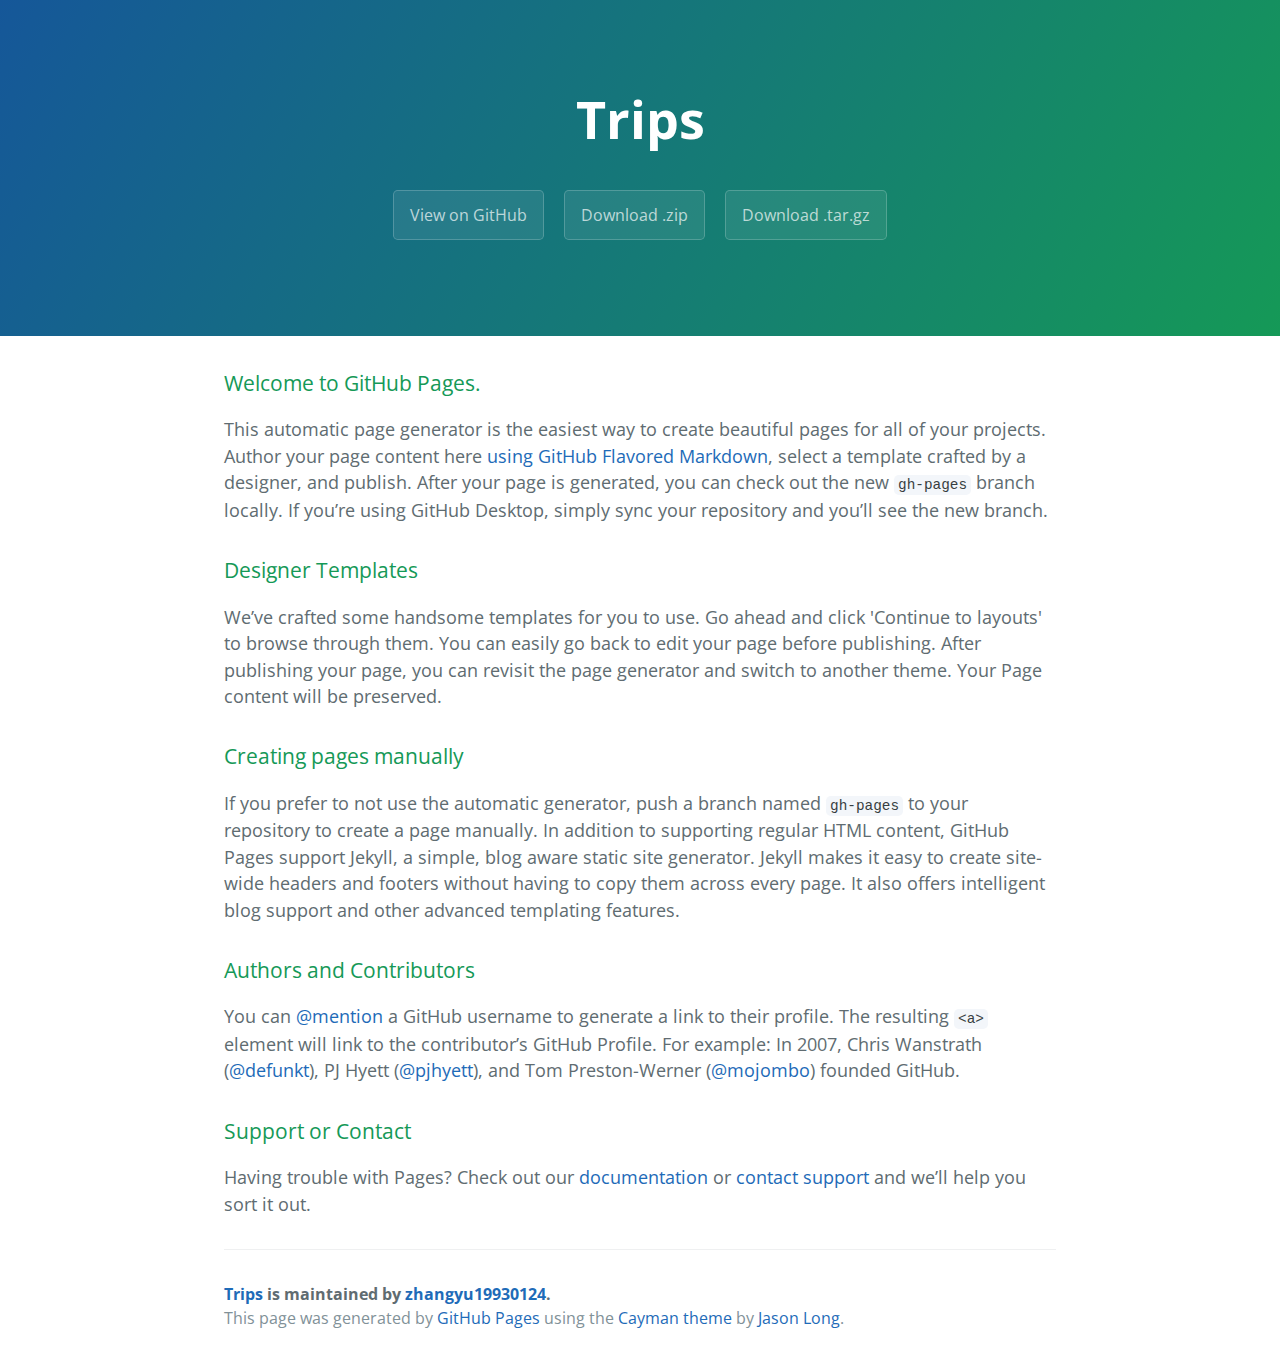
<file: index.html>
<!DOCTYPE html>
<html lang="en-us">
  <head>
    <meta charset="UTF-8">
    <title>Trips by zhangyu19930124</title>
    <meta name="viewport" content="width=device-width, initial-scale=1">
    <link rel="stylesheet" type="text/css" href="stylesheets/normalize.css" media="screen">
    <link href='https://fonts.googleapis.com/css?family=Open+Sans:400,700' rel='stylesheet' type='text/css'>
    <link rel="stylesheet" type="text/css" href="stylesheets/stylesheet.css" media="screen">
    <link rel="stylesheet" type="text/css" href="stylesheets/github-light.css" media="screen">
  </head>
  <body>
    <section class="page-header">
      <h1 class="project-name">Trips</h1>
      <h2 class="project-tagline"></h2>
      <a href="https://github.com/zhangyu19930124/trips" class="btn">View on GitHub</a>
      <a href="https://github.com/zhangyu19930124/trips/zipball/master" class="btn">Download .zip</a>
      <a href="https://github.com/zhangyu19930124/trips/tarball/master" class="btn">Download .tar.gz</a>
    </section>

    <section class="main-content">
      <h3>
<a id="welcome-to-github-pages" class="anchor" href="#welcome-to-github-pages" aria-hidden="true"><span aria-hidden="true" class="octicon octicon-link"></span></a>Welcome to GitHub Pages.</h3>

<p>This automatic page generator is the easiest way to create beautiful pages for all of your projects. Author your page content here <a href="https://guides.github.com/features/mastering-markdown/">using GitHub Flavored Markdown</a>, select a template crafted by a designer, and publish. After your page is generated, you can check out the new <code>gh-pages</code> branch locally. If you’re using GitHub Desktop, simply sync your repository and you’ll see the new branch.</p>

<h3>
<a id="designer-templates" class="anchor" href="#designer-templates" aria-hidden="true"><span aria-hidden="true" class="octicon octicon-link"></span></a>Designer Templates</h3>

<p>We’ve crafted some handsome templates for you to use. Go ahead and click 'Continue to layouts' to browse through them. You can easily go back to edit your page before publishing. After publishing your page, you can revisit the page generator and switch to another theme. Your Page content will be preserved.</p>

<h3>
<a id="creating-pages-manually" class="anchor" href="#creating-pages-manually" aria-hidden="true"><span aria-hidden="true" class="octicon octicon-link"></span></a>Creating pages manually</h3>

<p>If you prefer to not use the automatic generator, push a branch named <code>gh-pages</code> to your repository to create a page manually. In addition to supporting regular HTML content, GitHub Pages support Jekyll, a simple, blog aware static site generator. Jekyll makes it easy to create site-wide headers and footers without having to copy them across every page. It also offers intelligent blog support and other advanced templating features.</p>

<h3>
<a id="authors-and-contributors" class="anchor" href="#authors-and-contributors" aria-hidden="true"><span aria-hidden="true" class="octicon octicon-link"></span></a>Authors and Contributors</h3>

<p>You can <a href="https://help.github.com/articles/basic-writing-and-formatting-syntax/#mentioning-users-and-teams" class="user-mention">@mention</a> a GitHub username to generate a link to their profile. The resulting <code>&lt;a&gt;</code> element will link to the contributor’s GitHub Profile. For example: In 2007, Chris Wanstrath (<a href="https://github.com/defunkt" class="user-mention">@defunkt</a>), PJ Hyett (<a href="https://github.com/pjhyett" class="user-mention">@pjhyett</a>), and Tom Preston-Werner (<a href="https://github.com/mojombo" class="user-mention">@mojombo</a>) founded GitHub.</p>

<h3>
<a id="support-or-contact" class="anchor" href="#support-or-contact" aria-hidden="true"><span aria-hidden="true" class="octicon octicon-link"></span></a>Support or Contact</h3>

<p>Having trouble with Pages? Check out our <a href="https://help.github.com/pages">documentation</a> or <a href="https://github.com/contact">contact support</a> and we’ll help you sort it out.</p>

      <footer class="site-footer">
        <span class="site-footer-owner"><a href="https://github.com/zhangyu19930124/trips">Trips</a> is maintained by <a href="https://github.com/zhangyu19930124">zhangyu19930124</a>.</span>

        <span class="site-footer-credits">This page was generated by <a href="https://pages.github.com">GitHub Pages</a> using the <a href="https://github.com/jasonlong/cayman-theme">Cayman theme</a> by <a href="https://twitter.com/jasonlong">Jason Long</a>.</span>
      </footer>

    </section>

  
  </body>
</html>
</file>
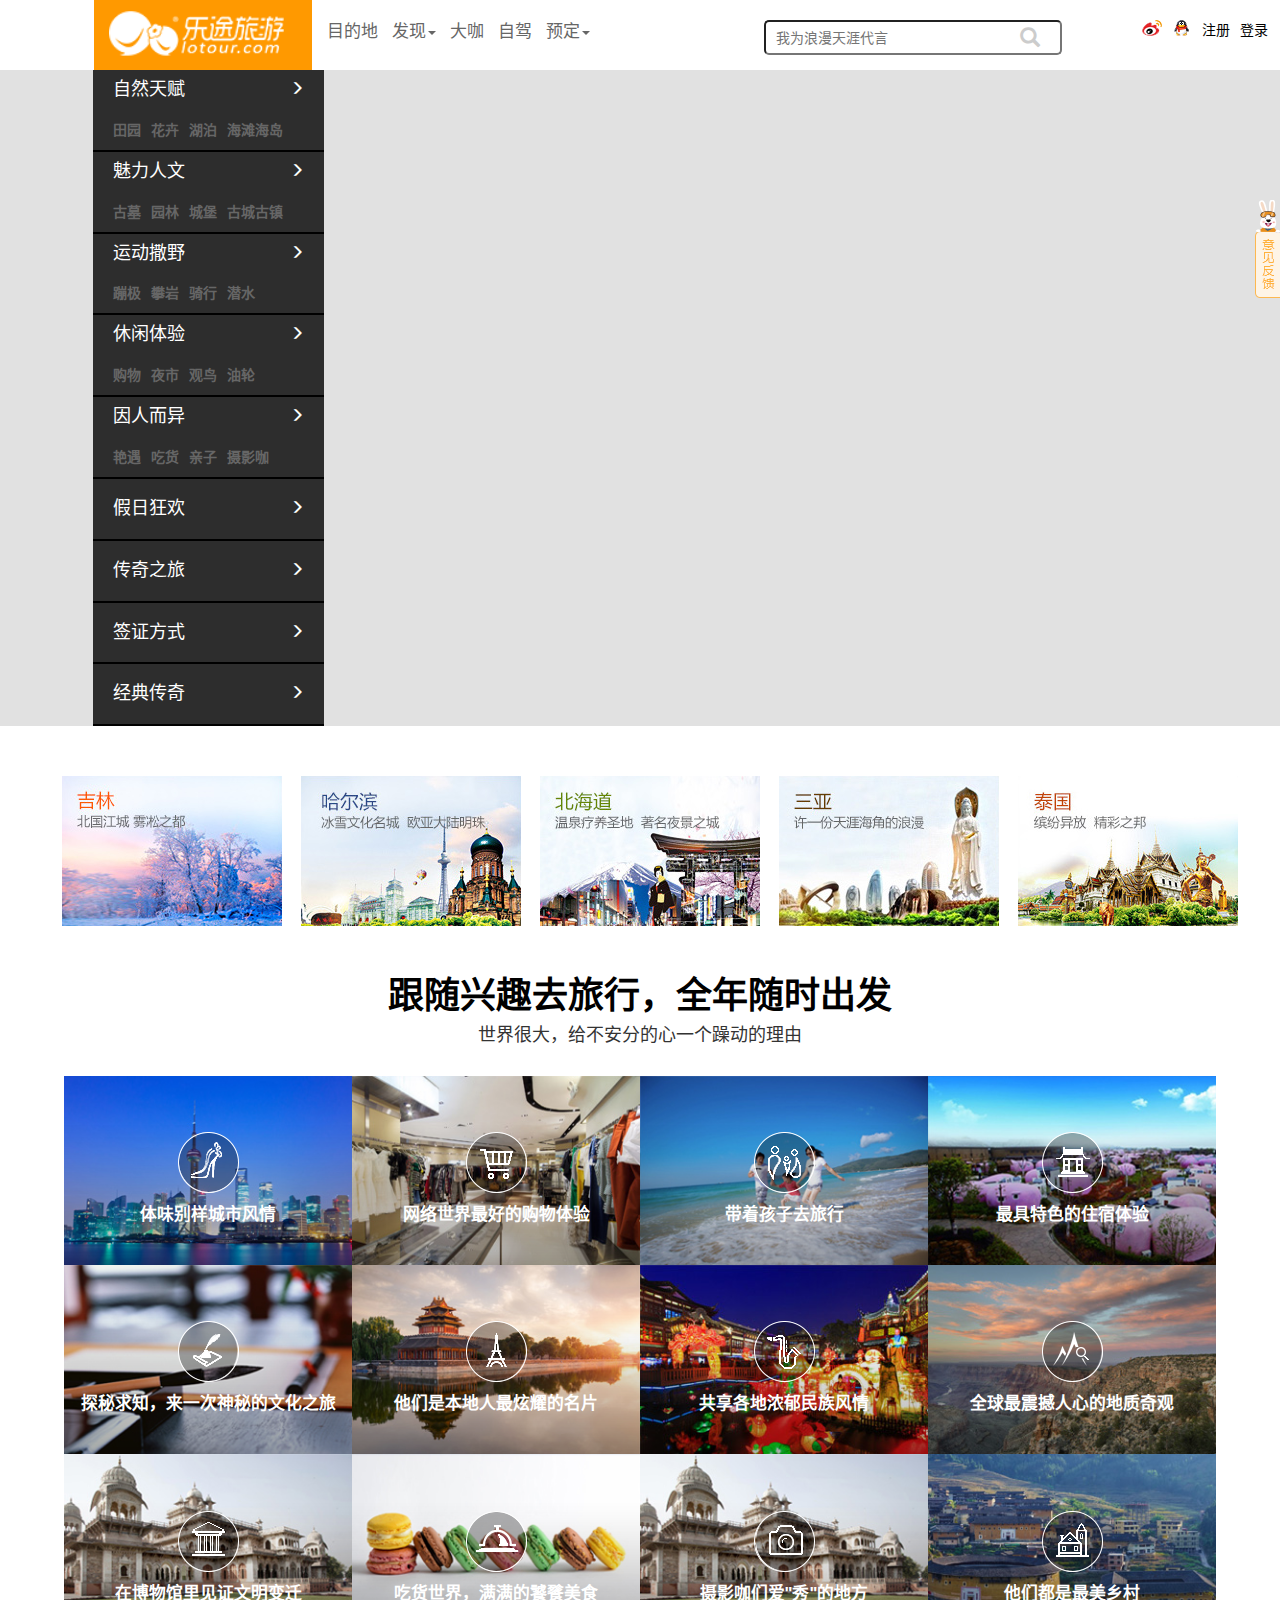
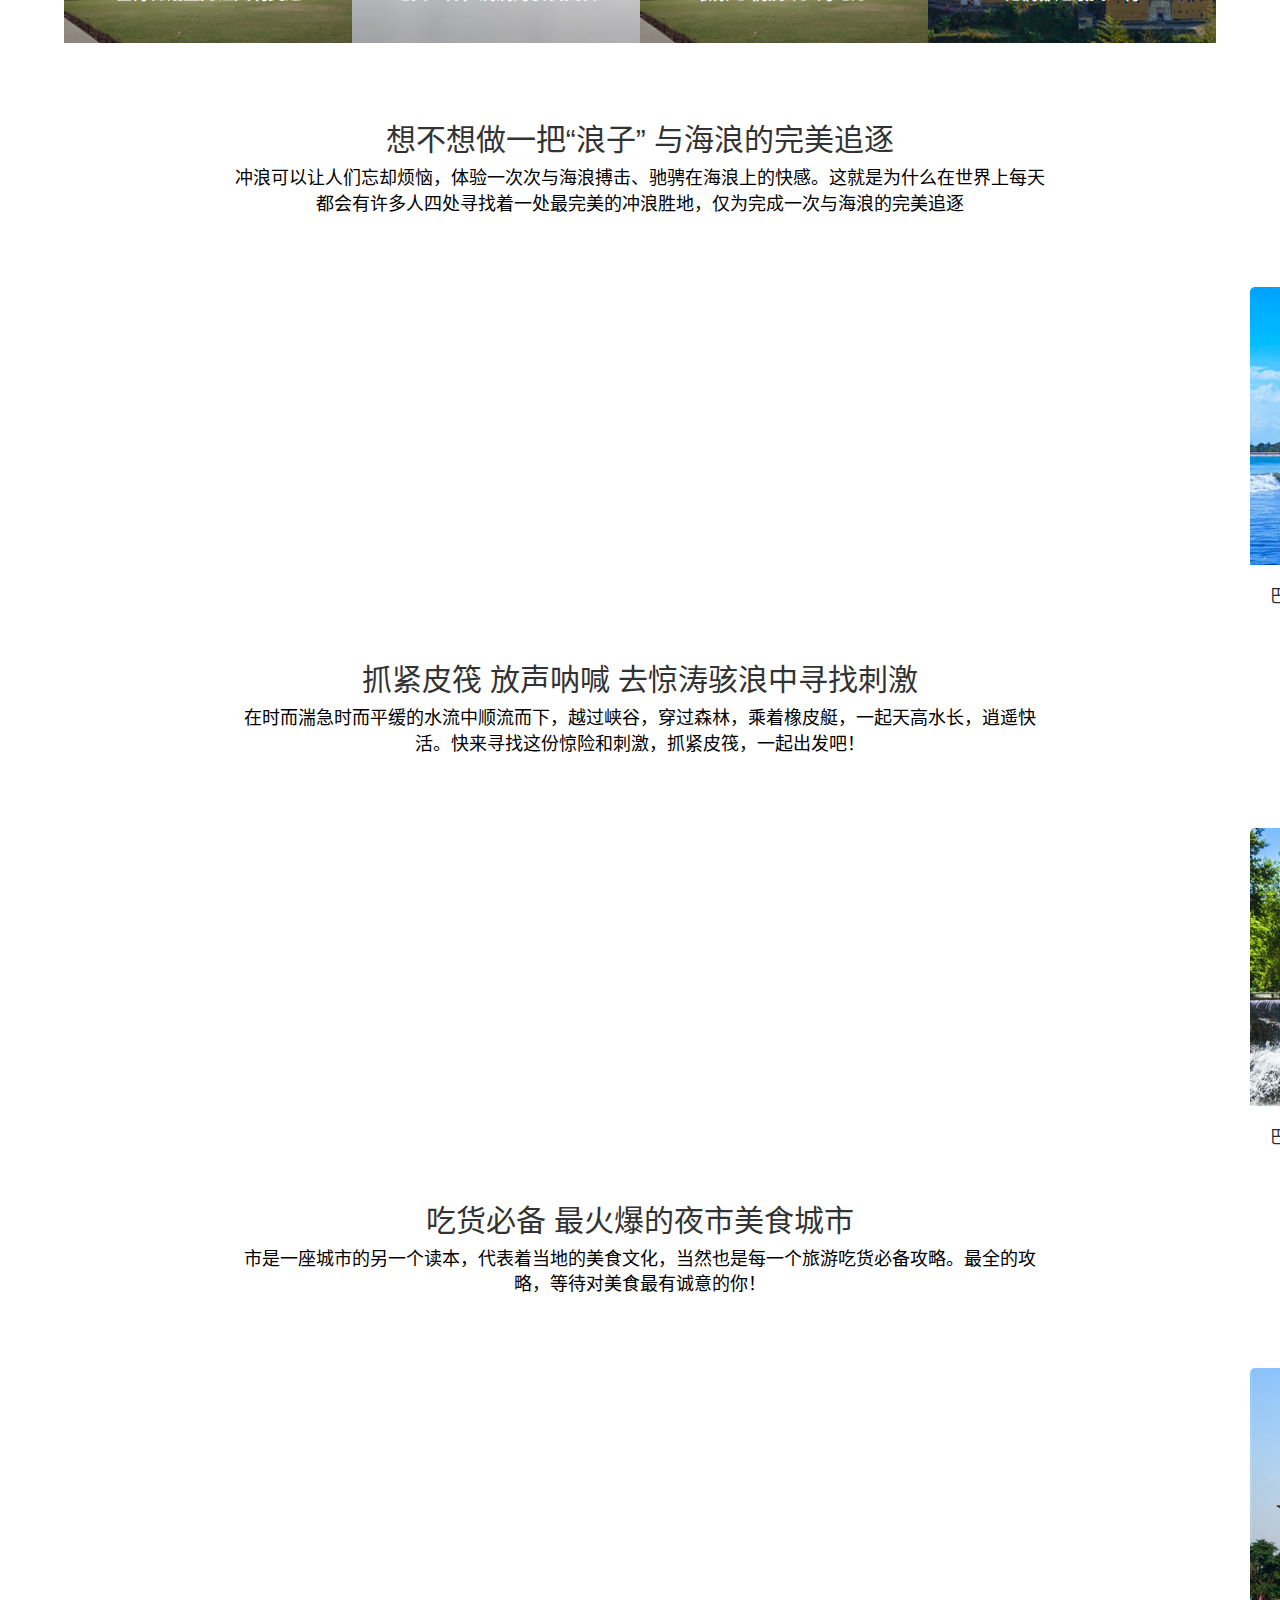
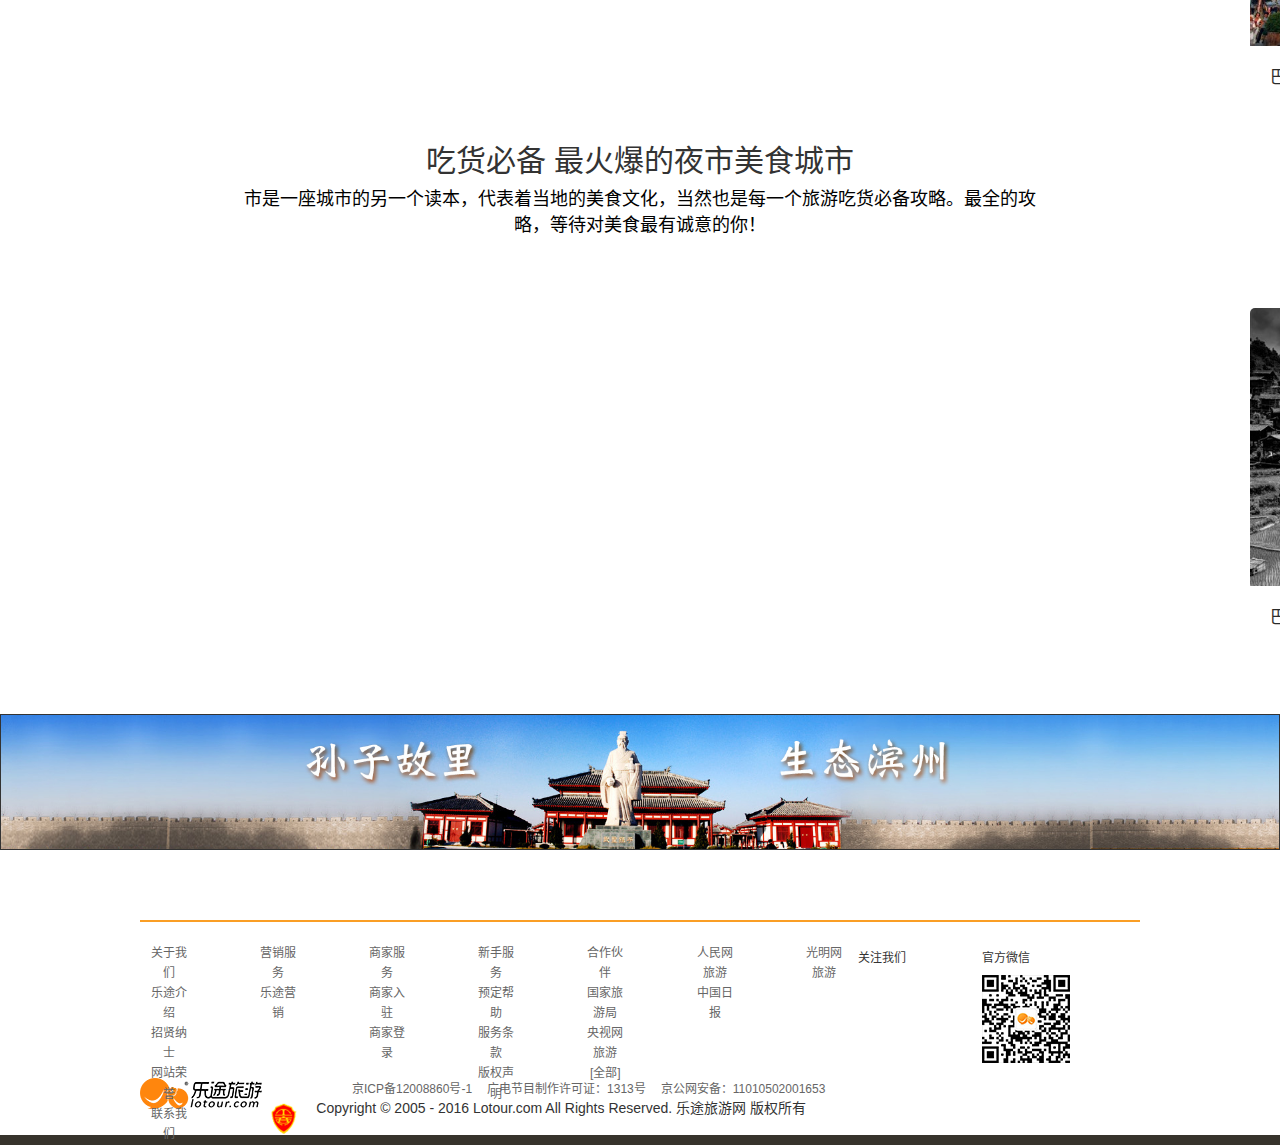
<file: place.html>
<!DOCTYPE html>
<html lang="zh-CN">
<head>
	<meta charset="UTF-8">
	<title>目的地</title>
	<link rel="stylesheet" href="css/jquery.fullPage.css">
	<link rel="stylesheet" type="text/css" href="css/zijia1.css">
	<link rel="stylesheet" type="text/css" href="css/place.css">
	<link rel="stylesheet" type="text/css" href="css/bootstrap.min.css">
	<script type="text/javascript" src="http://api.map.baidu.com/api?v=2.0&ak=6edAqiaSblxW2Vp2Z9RGLRdgIkDDq5l8"></script>
	<script type="text/javascript" src="js/jquery-1.10.2.min.js"></script>
	<script type="text/javascript" src="js/bootstrap.min.js"></script>
	<script type="text/javascript" src="js/zijia.js"></script>
	<script src="js/jquery.adipoli.min.js" type="text/javascript"></script>
	<script type="text/javascript" src="js/place.js"></script>
    <script src="js/scrollReveal.js"></script> 
    
</head>
<body>
	<header>
	  <div class="container1">
	  	<div class="row">
	  		<div class=" d1 col-lg-offset-1 col-md-offset-1 col-sm-offset-1 col-lg-2 col-md-2 col-sm-2 col-xs-4">
		  	 <img src="images/log1.png" >
	  		</div>
	  		<div class=" d2 col-lg-4 col-md-4 col-sm-4 col-xs-4 hidden-sm-ul">
	  			<ul class="list-inline hidden-xs">
	  				<li><a href="place.html">目的地</a></li>
	  				<li class="l2" id="l2">
	  					<a href="#">发现<span class="caret"></span></a>
					<div class="ly">
						<a href="zhoubian.html">周边游</a>
						<a href="#">国内游</a>
						<a href="#">出境游</a>
					</div>
                    </li>
	  				<li><a href="daka.html">大咖</a></li>
	  				<li><a href="zijia1.html">自驾</a></li>
	  				<li class="l3" id="l3"><a href="#">预定<span class="caret"></span></a>
	  				 <div class="ly1">
						<a href="#">酒店</a>
						<a href="#">地接</a>
						<a href="#">度假</a>
					</div>
	  				</li>
	  			</ul>
	  			<div class="d2_1 hidden-lg hidden-md hidden-sm">
	  				<span class="glyphicon glyphicon-list"></span>
	  			</div>
	  		</div>
	  		<div class=" d3 col-lg-3 col-md-3 col-sm-3 col-xs-4">
	  			<input type="text" placeholder="我为浪漫天涯代言" class="hidden-xs">
	  			<span class="glyphicon glyphicon-search sp1"></span>
	  			<div class="d3_1  hidden-lg hidden-md hidden-sm ">
	  				<span class="glyphicon glyphicon-share"></span>
	  			</div>
	  		</div>
	  		<div class=" d4 col-lg-2 col-md-2 col-sm-2 hidden-xs">
	  			<ul class="">
		  			<li class="li2"></li>
					<li class="li3"></li>
					<li class="li4"><a href="#">注册</a></li>
					<li class="li4"><a href="#">登录</a></li>
	  			</ul>
	  		</div>
	  	</div>
	  </div>
	</header>
	<div class="right-fix">
		<a href="#"><img src="images/ltFeedback.png"></a>
	</div>
	<div class="content container-fluid">
		<div class="row" style="background-color: #E1E1E1;">
			<div class=" d1 col-md-offset-1 col-sm-offset-1 col-lg-3 col-md-2 col-sm-2 hidden-xs">
				<div class="cont1">
					<div class="cont1_ul">
					   <div class="cont1_l1">
							    <div class="fcont">
								<h4>自然天赋</h4>
								<span class="glyphicon glyphicon-menu-right"></span>
								<div style="clear: both;"></div>
								</div>
								<ul class="aas">
									<li>田园</li>
									<li>花卉</li>
									<li>湖泊</li>
									<li>海滩海岛</li>
									<div style="clear: both;"></div>
								</ul>
								<div style="clear: both;"></div>
					   </div>
					   <div class="cont1_l2">
							    <div class="fcont">
								<h4>魅力人文</h4>
								<span class="glyphicon glyphicon-menu-right"></span>
								<div style="clear: both;"></div>
								</div>
								<ul class="aas">
									<li>古墓</li>
									<li>园林</li>
									<li>城堡</li>
									<li>古城古镇</li>
									<div style="clear: both;"></div>
								</ul>
								<div style="clear: both;"></div>
					   </div>
					   <div class="cont1_l3">
							    <div class="fcont">
								<h4>运动撒野</h4>
								<span class="glyphicon glyphicon-menu-right"></span>
								<div style="clear: both;"></div>
								</div>
								<ul class="aas">
									<li>蹦极</li>
									<li>攀岩</li>
									<li>骑行</li>
									<li>潜水</li>
									<div style="clear: both;"></div>
								</ul>
								<div style="clear: both;"></div>
					   </div>
					   <div class="cont1_l4">
							    <div class="fcont">
								<h4>休闲体验</h4>
								<span class="glyphicon glyphicon-menu-right"></span>
								<div style="clear: both;"></div>
								</div>
								<ul class="aas">
									<li>购物</li>
									<li>夜市</li>
									<li>观鸟</li>
									<li>油轮</li>
									<div style="clear: both;"></div>
								</ul>
								<div style="clear: both;"></div>
					   </div>
					   <div class="cont1_l5">
							    <div class="fcont">
								<h4>因人而异</h4>
								<span class="glyphicon glyphicon-menu-right"></span>
								<div style="clear: both;"></div>
								</div>
								<ul class="aas">
									<li>艳遇</li>
									<li>吃货</li>
									<li>亲子</li>
									<li>摄影咖</li>
									<div style="clear: both;"></div>
								</ul>
								<div style="clear: both;"></div>
					   </div>
					   <div class="cont1_l6">
					   	  <div class="fcont">
								<h4>假日狂欢</h4>
								<span class="glyphicon glyphicon-menu-right"></span>
								<div style="clear: both;"></div>
						  </div>
					   </div>
					   <div class="cont1_l7">
					   	  <div class="fcont">
								<h4>传奇之旅</h4>
								<span class="glyphicon glyphicon-menu-right"></span>
								<div style="clear: both;"></div>
						  </div>
					   </div>
					   <div class="cont1_l8">
					   	  <div class="fcont">
								<h4>签证方式</h4>
								<span class="glyphicon glyphicon-menu-right"></span>
								<div style="clear: both;"></div>
						  </div>
					   </div>
					   <div class="cont1_l9">
					   	  <div class="fcont">
								<h4>经典传奇</h4>
								<span class="glyphicon glyphicon-menu-right"></span>
								<div style="clear: both;"></div>
						  </div>
					   </div>
					</div>
				</div>
			</div>
			<div class=" d2 col-lg-9 col-md-9 col-sm-8 hidden-xs">
				<div class="cont2" id="milkMap"></div>
			</div>
		</div>
		<div class="content2 row">
			<ul id="box" class="box hidden-xs">
				<li><img src="images/ap1.jpg"></li>
				<li><img src="images/ap2.jpg"></li>
				<li><img src="images/ap3.jpg"></li>
				<li><img src="images/ap4.jpg"></li>
				<li><img src="images/ap5.jpg"></li>
			</ul>
		</div>
		<div class="content3 row">
			<div class="content3_d1 hidden-xs">
				<h1>跟随兴趣去旅行，全年随时出发</h1>
				<h4>世界很大，给不安分的心一个躁动的理由</h4>
			</div>
            <div class="content3_d2">
            	<div class="row">
            		<div class="dd col-lg-3 col-md-3 col-sm-4 col-xs-6" id="dd-1">
            			<div class="dd1"></div>
            			<img src="images/img1.jpg" class="ig1">
            			<span class="imgs1"></span>
            			<div class="ig2">
            			<img src="images/icon1.png"><br/>
            			<span>体味别样城市风情</span>
            			</div>

            		</div>
            		<div class="dd col-lg-3 col-md-3 col-sm-4 col-xs-6">
            		    <div class="dd1"></div>
            			<img src="images/img2.jpg" class="ig1">
            			<span class="imgs1"></span>
            			<div class="ig2">
            			<img src="images/icon2.png"><br/>
            			<span>网络世界最好的购物体验</span>
            			</div>
            		</div>
            		<div class="dd col-lg-3 col-md-3 col-sm-4 col-xs-6">
            		    <div class="dd1"></div>
            			<img src="images/img3.jpg" class="ig1">
            			<span class="imgs1"></span>
            			<div class="ig2">
            			<img src="images/icon3.png"><br/>
            			<span>带着孩子去旅行</span>
            			</div>
            		</div>
            		<div class="dd col-lg-3 col-md-3 col-sm-4 col-xs-6">
            		    <div class="dd1"></div>
            			<img src="images/img4.jpg" class="ig1">
            			<span class="imgs1"></span>
            			<div class="ig2">
            			<img src="images/icon4.png"><br/>
            			<span>最具特色的住宿体验</span>
            			</div>
            		</div>
            		<div class="dd col-lg-3 col-md-3 col-sm-4 col-xs-6">
            		    <div class="dd1"></div>
            			<img src="images/img5.jpg" class="ig1">
            			<span class="imgs1"></span>
            			<div class="ig2">
            			<img src="images/icon5.png"><br/>
            			<span>探秘求知，来一次神秘的文化之旅</span>
            			</div>
            		</div>
            		<div class="dd col-lg-3 col-md-3 col-sm-4 col-xs-6">
            		    <div class="dd1"></div>
            			<img src="images/img6.jpg" class="ig1">
            			<span class="imgs1"></span>
            			<div class="ig2">
            			<img src="images/icon6.png"><br/>
            			<span>他们是本地人最炫耀的名片</span>
            			</div>
            		</div>
            		<div class="dd col-lg-3 col-md-3 col-sm-4 col-xs-6">
            		    <div class="dd1"></div>
            			<img src="images/img7.jpg" class="ig1">
            			<span class="imgs1"></span>
            			<div class="ig2">
            			<img src="images/icon7.png"><br/>
            			<span>共享各地浓郁民族风情</span>
            			</div>
            		</div>
            		<div class="dd col-lg-3 col-md-3 col-sm-4 col-xs-6">
            		    <div class="dd1"></div>
            			<img src="images/img8.jpg" class="ig1">
            			<span class="imgs1"></span>
            			<div class="ig2">
            			<img src="images/icon8.png"><br/>
            			<span>全球最震撼人心的地质奇观</span>
            			</div>
            		</div>
            		<div class="dd col-lg-3 col-md-3 col-sm-4 col-xs-6">
            		    <div class="dd1"></div>
            			<img src="images/img9.jpg" class="ig1">
            			<span class="imgs1"></span>
            			<div class="ig2">
            			<img src="images/icon9.png"><br/>
            			<span>在博物馆里见证文明变迁</span>
            			</div>
            		</div>
            		<div class="dd col-lg-3 col-md-3 col-sm-4 col-xs-6">
            		    <div class="dd1"></div>
            			<img src="images/img10.jpg" class="ig1">
            			<span class="imgs1"></span>
            			<div class="ig2">
            			<img src="images/icon10.png"><br/>
            			<span>吃货世界，满满的饕餮美食</span>
            			</div>
            		</div>
            		<div class="dd col-lg-3 col-md-3 col-sm-4 col-xs-6">
            		    <div class="dd1"></div>
            			<img src="images/img11.jpg" class="ig1">
            			<span class="imgs1"></span>
            			<div class="ig2">
            			<img src="images/icon11.png"><br/>
            			<span>摄影咖们爱"秀"的地方</span>
            			</div>
            		</div>
            		<div class="dd col-lg-3 col-md-3 col-sm-4 col-xs-6">
            		    <div class="dd1"></div>
            			<img src="images/img12.jpg" class="ig1">
            			<span class="imgs1"></span>
            			<div class="ig2">
            			<img src="images/icon12.png"><br/>
            			<span>他们都是最美乡村</span>
            			</div>
            		</div>
            	</div>
            </div>
		</div>
	</div>
	<div class="content4 container-fluid">
			<div class="row">
				<div class=" dv col-lg-12 col-md-12 col-sm-12 col-xs-12">
					<div class="cont4_d1">
						<h2>想不想做一把“浪子” 与海浪的完美追逐</h2>
						<div class="cont4_d11">冲浪可以让人们忘却烦恼，体验一次次与海浪搏击、驰骋在海浪上的快感。这就是为什么在世界上每天都会有许多人四处寻找着一处最完美的冲浪胜地，仅为完成一次与海浪的完美追逐</div>
						<div class="cont4_d12"><a href="#"><i>Move>></i></a></div>
					</div>
					<div class=" row cont4_d2 clearfix" id="cont4_d2">
						<div class="cont4_d21 col-lg-6 col-md-6 col-sm-12 col-xs-12" id="cont4_d21">
						    <div class="imgd1">
							<img src="images/z1.jpg">
							</div>
							<div class="d21-i1">
								<a href="#">库塔海滩的沙滩质量并不算太好，但这里确实是冲浪的好地方</a>
							</div>
						</div>
						<div class="cont4_d22 col-lg-6 col-md-6 col-sm-12 col-xs-12" id="cont4_d22">
							<div class="imgd2">
								<img src="images/z2.jpg">
							</div>
							<div class="d21-i1">
								<a href="#">巴厘岛库塔海滩，南纬8°的遇见</a>
							</div>
						</div>
					</div>
				</div>
				<div class=" dv col-lg-12 col-md-12 col-sm-12 col-xs-12">
					<div class="cont4_a1 dowebok" data-scroll-reveal="enter top over 3s after 0.5s">
						<h2>抓紧皮筏 放声呐喊 去惊涛骇浪中寻找刺激</h2>
						<div class="cont4_a11">在时而湍急时而平缓的水流中顺流而下，越过峡谷，穿过森林，乘着橡皮艇，一起天高水长，逍遥快活。快来寻找这份惊险和刺激，抓紧皮筏，一起出发吧！</div>
						<div class="cont4_a12"><a href="#"><i>Move>></i></a></div>
					</div>
					<div class=" row cont4_a2 clearfix" id="cont4_a2">
						<div class="cont4_a21 col-lg-6 col-md-6 col-sm-12 col-xs-12" id="cont4_a21">
						    <div class="imga1">
							<img src="images/z3.jpg">
							</div>
							<div class="a21-i1">
								<a href="#">库塔海滩的沙滩质量并不算太好，但这里确实是冲浪的好地方</a>
							</div>
						</div>
						<div class="cont4_a22 col-lg-6 col-md-6 col-sm-12 col-xs-12" id="cont4_a22">
							<div class="imga2">
								<img src="images/z4.jpg">
							</div>
							<div class="a21-i1">
								<a href="#">巴厘岛库塔海滩，南纬8°的遇见</a>
							</div>
						</div>
					</div>
				</div>
				<div class=" dv col-lg-12 col-md-12 col-sm-12 col-xs-12">
					<div class="cont4_b1 dowebok" data-scroll-reveal="enter top over 3s after 0.5s">
						<h2>吃货必备 最火爆的夜市美食城市</h2>
						<div class="cont4_b11">市是一座城市的另一个读本，代表着当地的美食文化，当然也是每一个旅游吃货必备攻略。最全的攻略，等待对美食最有诚意的你！</div>
						<div class="cont4_b12"><a href="#"><i>Move>></i></a></div>
					</div>
					<div class=" row cont4_b2 clearfix" id="cont4_b2">
						<div class="cont4_b21 col-lg-6 col-md-6 col-sm-12 col-xs-12" id="cont4_b21">
						    <div class="imgb1">
							<img src="images/z5.jpg">
							</div>
							<div class="b21-i1">
								<a href="#">库塔海滩的沙滩质量并不算太好，但这里确实是冲浪的好地方</a>
							</div>
						</div>
						<div class="cont4_b22 col-lg-6 col-md-6 col-sm-12 col-xs-12" id="cont4_b22">
							<div class="imgb2">
								<img src="images/z6.jpg">
							</div>
							<div class="b21-i1">
								<a href="#">巴厘岛库塔海滩，南纬8°的遇见</a>
							</div>
						</div>
					</div>
				</div>
				<div class="dv col-lg-12 col-md-12 col-sm-12 col-xs-12">
					<div class="cont4_c1 dowebok" data-scroll-reveal="enter top over 3s after 0.5s">
						<h2>吃货必备 最火爆的夜市美食城市</h2>
						<div class="cont4_c11">市是一座城市的另一个读本，代表着当地的美食文化，当然也是每一个旅游吃货必备攻略。最全的攻略，等待对美食最有诚意的你！</div>
						<div class="cont4_c12"><a href="#"><i>Move>></i></a></div>
					</div>
					<div class="row cont4_c2 clearfix" id="cont4_c2">
						<div class="cont4_c21 col-lg-6 col-md-6 col-sm-12 col-xs-12" id="cont4_c21">
						    <div class="imgc1">
							<img src="images/z7.jpg">
							</div>
							<div class="c21-i1">
								<a href="#">库塔海滩的沙滩质量并不算太好，但这里确实是冲浪的好地方</a>
							</div>
						</div>
						<div class="cont4_c22 col-lg-6 col-md-6 col-sm-12 col-xs-12" id="cont4_c22">
							<div class="imgc2">
								<img src="images/z8.jpg">
							</div>
							<div class="c21-i1">
								<a href="#">巴厘岛库塔海滩，南纬8°的遇见</a>
							</div>
						</div>
					</div>
				</div>
			</div>	
	</div>
	<div class="content5">
		<img src="images/z9.jpg">
	</div>
	<!-- 地图 -->
<script type="text/javascript">
         var map = new BMap.Map("milkMap");
          var MyArray = new Array();
         //创建和初始化地图函数：
         function initMap() {
              createMap(108.95, 34.254); //创建地图
             setMapEvent(); //设置地图事件
             addMapControl(); //向地图添加控件
         }
         var t = 0; 
          var  xmlhttp = new XMLHttpRequest();
         function GetLableValues() {
             t = t + 1;
             for (var i = 0; i < MyArray.length; i++)
             {
                  var x = '<%=GetValue("' + MyArray[i].id +'")%>';
                 MyArray[i].label.setContent(x);
              }
         }
 
 
         function state_Change(label)
         {
             if (xmlhttp.status == 200) {
                 label.setContent(xmlhttp.responseText);
            }
         
          }
  
  
  
          //创建地图函数：
         function createMap(lng, lat) {
              //在百度地图容器中创建一个地图
              var point = new BMap.Point(lng, lat); //定义一个中心点坐标
              map.centerAndZoom(point, 17); //设定地图的中心点和坐标并将地图显示在地图容器中
             window.map = map; //将map变量存储在全局
              //            MyLabel(lng, lat,1,1);
          }
         function NewLabel(opts, label, id) {
              this.opts = opts;
              this.label = label;
              this.id = id;
 
         }
         function setLabelContent(str, id) {
 
 
             for (var i = 0; i < MyArray.length; i++) {
                 if (MyArray[i].id == id) {
                     MyArray[i].label.setContent(str);
                     break;
                  }
             }
          }
          function MyLabel(lng, lat, str, id) {
  
  
              var opts = {
                 position: new BMap.Point(lng, lat),    // 指定文本标注所在的地理位置
                  offset: new BMap.Size(30, -30)    //设置文本偏移量
 
              }
 
             var label = new BMap.Label(str, opts);  // 创建文本标注对象
 
             label.setStyle({
                 color: "red",
                 fontSize: "12px",
                 height: "20px",
                 lineHeight: "20px",
                  fontFamily: "微软雅黑"
              });
 
             var label = new NewLabel(opts, label, id);
              MyArray[0] = label;
             map.addOverlay(MyArray[0].label);
              self.setInterval("GetLableValues()", 1000);
              //            alert(MyArray.length);
              //            MyArray[0].label.setContent("dddd")
         }
          //地图事件设置函数：
          function setMapEvent() {
              map.enableDragging(); //启用地图拖拽事件，默认启用(可不写)
              map.enableScrollWheelZoom(); //启用地图滚轮放大缩小
             map.enableDoubleClickZoom(); //启用鼠标双击放大，默认启用(可不写)
             map.enableKeyboard(); //启用键盘上下左右键移动地图
          }
  
          //地图控件添加函数：
          function addMapControl() {
            //向地图中添加缩放控件
              var ctrl_nav = new BMap.NavigationControl({ anchor: BMAP_ANCHOR_TOP_LEFT, type: BMAP_NAVIGATION_CONTROL_LARGE });
              map.addControl(ctrl_nav);
             //向地图中添加缩略图控件
             var ctrl_ove = new BMap.OverviewMapControl({ anchor: BMAP_ANCHOR_BOTTOM_RIGHT, isOpen: 1 });
              map.addControl(ctrl_ove);
              //向地图中添加比例尺控件
              var ctrl_sca = new BMap.ScaleControl({ anchor: BMAP_ANCHOR_BOTTOM_LEFT });
             map.addControl(ctrl_sca);
         }
 
         initMap(); //创建和初始化地图
</script>
    <!-- 地图 -->
<footer class="footer">
    <div class="foot_1"></div>
	<div class="row">
		<div class=" col-lg-offset-1 col-md-offset-1 col-sm-offset-1 col-xs-offset-1 col-lg-1 col-md-2 col-sm-3 col-xs-3">
			<ul>
				<li><a href="#">关于我们</a></li>
				<li><a href="#">乐途介绍</a></li>
				<li><a href="#">招贤纳士</a></li>
				<li><a href="#">网站荣誉</a></li>
				<li><a href="#">联系我们</a></li>
			</ul>
		</div>
		<div class="col-lg-1 col-md-2 col-sm-3 col-xs-3">
			<ul>
				<li><a href="#">营销服务</a></li>
				<li><a href="#">乐途营销</a></li>
			</ul>
		</div>
		<div class="col-lg-1 col-md-2 col-sm-3 col-xs-3">
			<ul>
				<li><a href="#">商家服务</a></li>
				<li><a href="#">商家入驻</a></li>
				<li><a href="#">商家登录</a></li>
			</ul>
		</div>
		<div class="col-lg-1 col-md-2 col-sm-3 col-xs-3">
			<ul>
				<li><a href="#">新手服务</a></li>
				<li><a href="#">预定帮助</a></li>
				<li><a href="#">服务条款</a></li>
				<li><a href="#">版权声明</a></li>
			</ul>
		</div>
		<div class="col-lg-1 col-md-2 col-sm-3 col-xs-3">
			<ul>
				<li><a href="#">合作伙伴</a></li>
				<li><a href="#">国家旅游局</a></li>
				<li><a href="#">央视网旅游</a></li>
				<li><a href="#">[全部]</a></li>
			</ul>
		</div>
		<div class="col-lg-1 col-md-2 col-sm-3 col-xs-4">
		   <ul>
		   	<li></li>
		   	<li><a href="#">人民网旅游</a></li>
		   	<li><a href="#">中国日报</a></li>
		   </ul>
		</div>
		<div class="col-lg-1 col-md-2 col-sm-3 col-xs-3">
			<ul>
				<li></li>
				<li><a href="#">光明网旅游</a></li>
			</ul>
		</div>
		<div class="col-lg-1 col-md-2 col-sm-3 col-xs-3 div1">
		    <h6>关注我们</h6>
		    <ul class="foot_dul">
		    	<li><a class="foot_d1"></a></li>
		    	<li><a class="foot_d2"></a></li>
		    	<li><a class="foot_d3"></a></li>
		    	<li><a class="foot_d4"></a></li>
		    	<li><a class="foot_d5"></a></li>
		    </ul>
		</div>
		<div class="col-lg-2 col-md-2 col-sm-3 col-xs-3">
			<h6>官方微信</h6>
		    <img src="images/vcode1.jpg">
		</div>
	</div>
	<div class="foot_2">
		<div class="a">
			<img src="images/btmlogo.png">
			<img src="images/btmpic.png" class="im1">
			<div class="foot_22">
				<div class="foot_221">
					<ul>
						<li><a href="#">京ICP备12008860号-1</a></li>
						<li><a href="#">广电节目制作许可证：1313号</a></li>
						<li><a href="#">京公网安备：11010502001653</a></li>
					</ul>
				</div>
				<div class="foot_222">Copyright © 2005 - 2016  Lotour.com  All Rights Reserved. 乐途旅游网 版权所有</div>
			</div>
			<div style="clear: both;"></div>
		</div>	
	</div>
	<div class="foot_3"></div>
</footer>
</body>
</html>
</file>
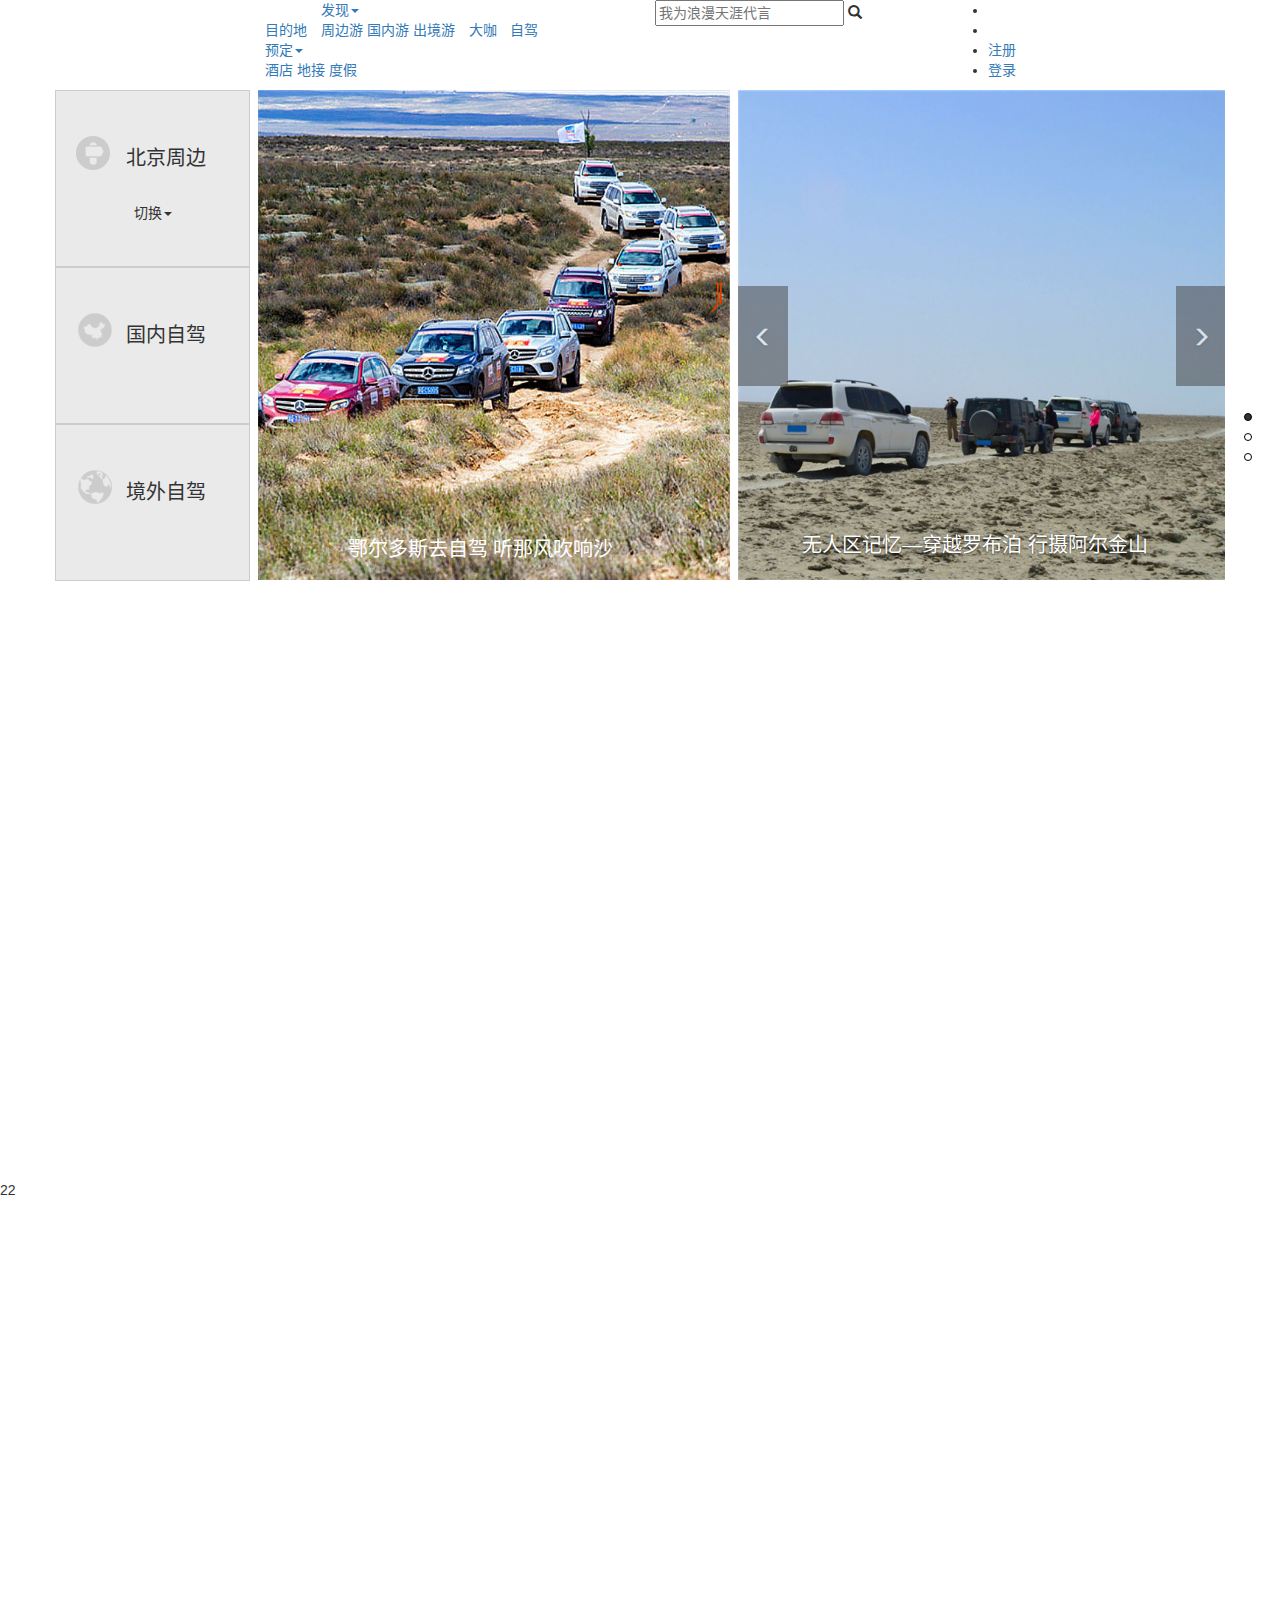
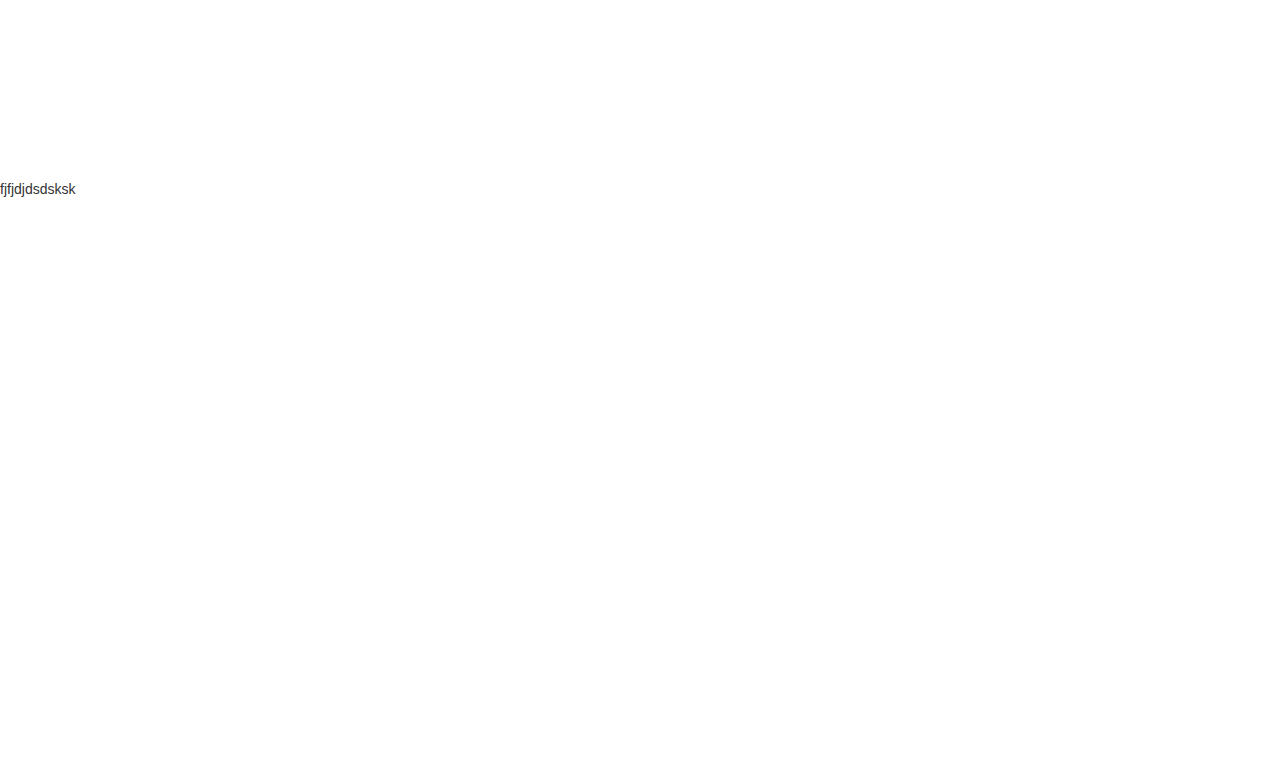
<file: zijia.html>
<!DOCTYPE html>
<html lang="zh-CN">
<head>
	<meta charset="UTF-8">
	<meta http-equiv="X-UA-Compatible" content="IE=edge">
	<meta name="viewport" content="width=device-width, initial-scale=1">
	<title>自驾游</title>
	<link rel="stylesheet" type="text/css" href="css/zijia1.css">
	<link rel="stylesheet" href="css/jquery.fullPage.css">
	<link rel="stylesheet" type="text/css" href="css/bootstrap.min.css">
	<script type="text/javascript" src="js/jquery-1.10.2.min.js"></script>
	<script type="text/javascript" src="js/bootstrap.min.js"></script>
	<script type="text/javascript" src="js/jquery.fullPage.min.js"></script>
	<script type="text/javascript" src="js/jquery-ui.min.js"></script>
	<script type="text/javascript" src="js/zijia.js"></script>
</head>
<body>
	<header>
	  <div class="container">
	  	<div class="row">
	  		<div class=" d1 col-lg-2 col-md-2 col-sm-2 col-xs-4">
		  			<img src="images/log1.png" >
	  		</div>
	  		<div class=" d2 col-lg-4 col-md-4 col-sm-4 col-xs-4 hidden-sm-ul">
	  			<ul class="list-inline hidden-xs">
	  				<li><a href="#">目的地</a></li>
	  				<li class="l2" id="l2">
	  					<a href="#">发现<span class="caret"></span></a>
					<div class="ly">
						<a href="#">周边游</a>
						<a href="#">国内游</a>
						<a href="#">出境游</a>
					</div>
                    </li>
	  				<li><a href="#">大咖</a></li>
	  				<li><a href="#">自驾</a></li>
	  				<li class="l3" id="l3"><a href="#">预定<span class="caret"></span></a>
	  				 <div class="ly1">
						<a href="#">酒店</a>
						<a href="#">地接</a>
						<a href="#">度假</a>
					</div>
	  				</li>
	  			</ul>
	  			<div class="d2_1 hidden-lg hidden-md hidden-sm">
	  				<span class="glyphicon glyphicon-list"></span>
	  			</div>
	  		</div>
	  		<div class=" d3 col-lg-3 col-md-3 col-sm-3 col-xs-4">
	  			<input type="text" placeholder="我为浪漫天涯代言" class="hidden-xs">
	  			<span class="glyphicon glyphicon-search sp1"></span>
	  			<div class="d3_1  hidden-lg hidden-md hidden-sm ">
	  				<span class="glyphicon glyphicon-share"></span>
	  			</div>
	  		</div>
	  		<div class=" d4 3col-lg-3 col-md-3 col-sm-3 hidden-xs">
	  			<ul class="">
		  			<li class="li2"></li>
					<li class="li3"></li>
					<li class="li4"><a href="#">注册</a></li>
					<li class="li4"><a href="#">登录</a></li>
	  			</ul>
	  		</div>
	  	</div>
	  </div>
	</header>
	<div class="content">
		<div class="container">
		<div class="row">
			<div class=" left col-lg-2 col-md-2 hidden-sm hidden-xs" style="clear: both;">
				<ul class="tab"  style="clear: both;">
					<li id="tab_l1">
					<div class="tabl1_d" id="tabl1_d">
						<div class="tab1">
							<div class="tsp1"></div>
							<div class="tsp2">北京周边</div>
						</div>
						<div class="tab2">切换<span class="caret"></span></div>
					</div>
					</li>
					<li id="tab_l2">
						<div class="tabl1_d1" id="tabl1_d1">
						<div class="tab1">
							<div class="tsp1"></div>
							<div class="tsp2">国内自驾</div>
						</div>
					</div>
					</li>
					<li id="tab_l3">
						<div class="tabl1_d2" id="tabl1_d2">
						<div class="tab1">
							<div class="tsp1"></div>
							<div class="tsp2">境外自驾</div>
						</div>
					</div>
					</li>
				</ul>
				<!-- <div class=" hd hd1" style="background-color: red;">
					1
				</div>
				<div class="hd hd2" style="background-color: blue;">2</div>
				<div class="hd hd3" style="background-color: green;">3</div> -->
			</div>
			<!-- 隐藏部分 -->
			<div class="hidden1"></div>
			<div class="hidden2"></div>
			<!-- 隐藏部分 -->
			<div class=" right1 col-lg-5 col-md-5 hidden-sm hidden-xs">
				<div class="rig_d">
					<img src="images/cc1.jpg">
					<span class="rig_sp">鄂尔多斯去自驾  听那风吹响沙</span>
				</div>
			</div>
			<div class=" right2 col-lg-5 col-md-5 col-sm-12 col-xs-12">
				<div id="carousel-example-generic" class="carousel slide rig2_d" data-ride="carousel">
				  <!-- Indicators -->
				  <ol class="carousel-indicators hidden-lg hidden-md">
				    <li data-target="#carousel-example-generic" data-slide-to="0" class="active"></li>
				    <li data-target="#carousel-example-generic" data-slide-to="1"></li>
				    <li data-target="#carousel-example-generic" data-slide-to="2"></li>
				  </ol>

				  <!-- Wrapper for slides -->
				  <div class=" div1 carousel-inner" role="listbox">
				    <div class="item active">
				      <img src="images/cc2.jpg" alt="...">
				      <div class="carousel-caption">
				        无人区记忆—穿越罗布泊 行摄阿尔金山
				      </div>
				    </div>
				    <div class="item">
				      <img src="images/cc3.jpg" alt="...">
				      <div class="carousel-caption">
				        驰驾四国 追逐动人的北欧童话
				      </div>
				    </div>
				     <div class="item">
				      <img src="images/cc4.jpg" alt="...">
				      <div class="carousel-caption">
				       “勇创大漠，勘破生死”地狱级惊艳之旅
				      </div>
				    </div>
				  </div>

				  <!-- Controls -->
				  <a class="a1 carousel-control" href="#carousel-example-generic" role="button" data-slide="prev">
				    <span class=" a1_s1 glyphicon glyphicon-menu-left"></span>
				    <span class="sr-only">Previous</span>
				  </a>
				  <a class=" a2 carousel-control" href="#carousel-example-generic" role="button" data-slide="next">
				    <span class="a1_s2 glyphicon glyphicon-menu-right" aria-hidden="true"></span>
				    <span class="sr-only">Next</span>
				  </a>
				</div>
			</div>
		</div>
		</div><!-- container -->
	<div class="right">
<div id="superContainer" style="top: 0px;">
    <div class="section section1 active" data-anchor="page1" style="height: 599px;">
       
        
    </div>
    <div class="section section2" data-anchor="page2" style="height: 599px;">
        22
    </div>
    <div class="section section3" data-anchor="page3" style="height: 599px;">

    fjfjdjdsdsksk
    </div>
</div>
<div id="fullPage-nav" class="right" style="color: rgb(0, 0, 0); margin-top: -46.5px;">
    <ul>
        <li><a href="#page1" class="active"><span></span></a>
            <div class="fullPage-tooltip right"></div>
        </li>
        <li><a href="#page2" class=""><span></span></a></li>
        <li><a href=" #page3 " class=" "><span></span></a></li></ul></div>
</div>

<!-- right -->
</div>
<!-- content -->
<footer></footer>
<script>
$(function() {
    $.fn.fullpage({
        verticalCentered: false,
        anchors: ['page1', 'page2', 'page3'],
        navigation: true
    });
});
</script>
</body>

</html>
</file>
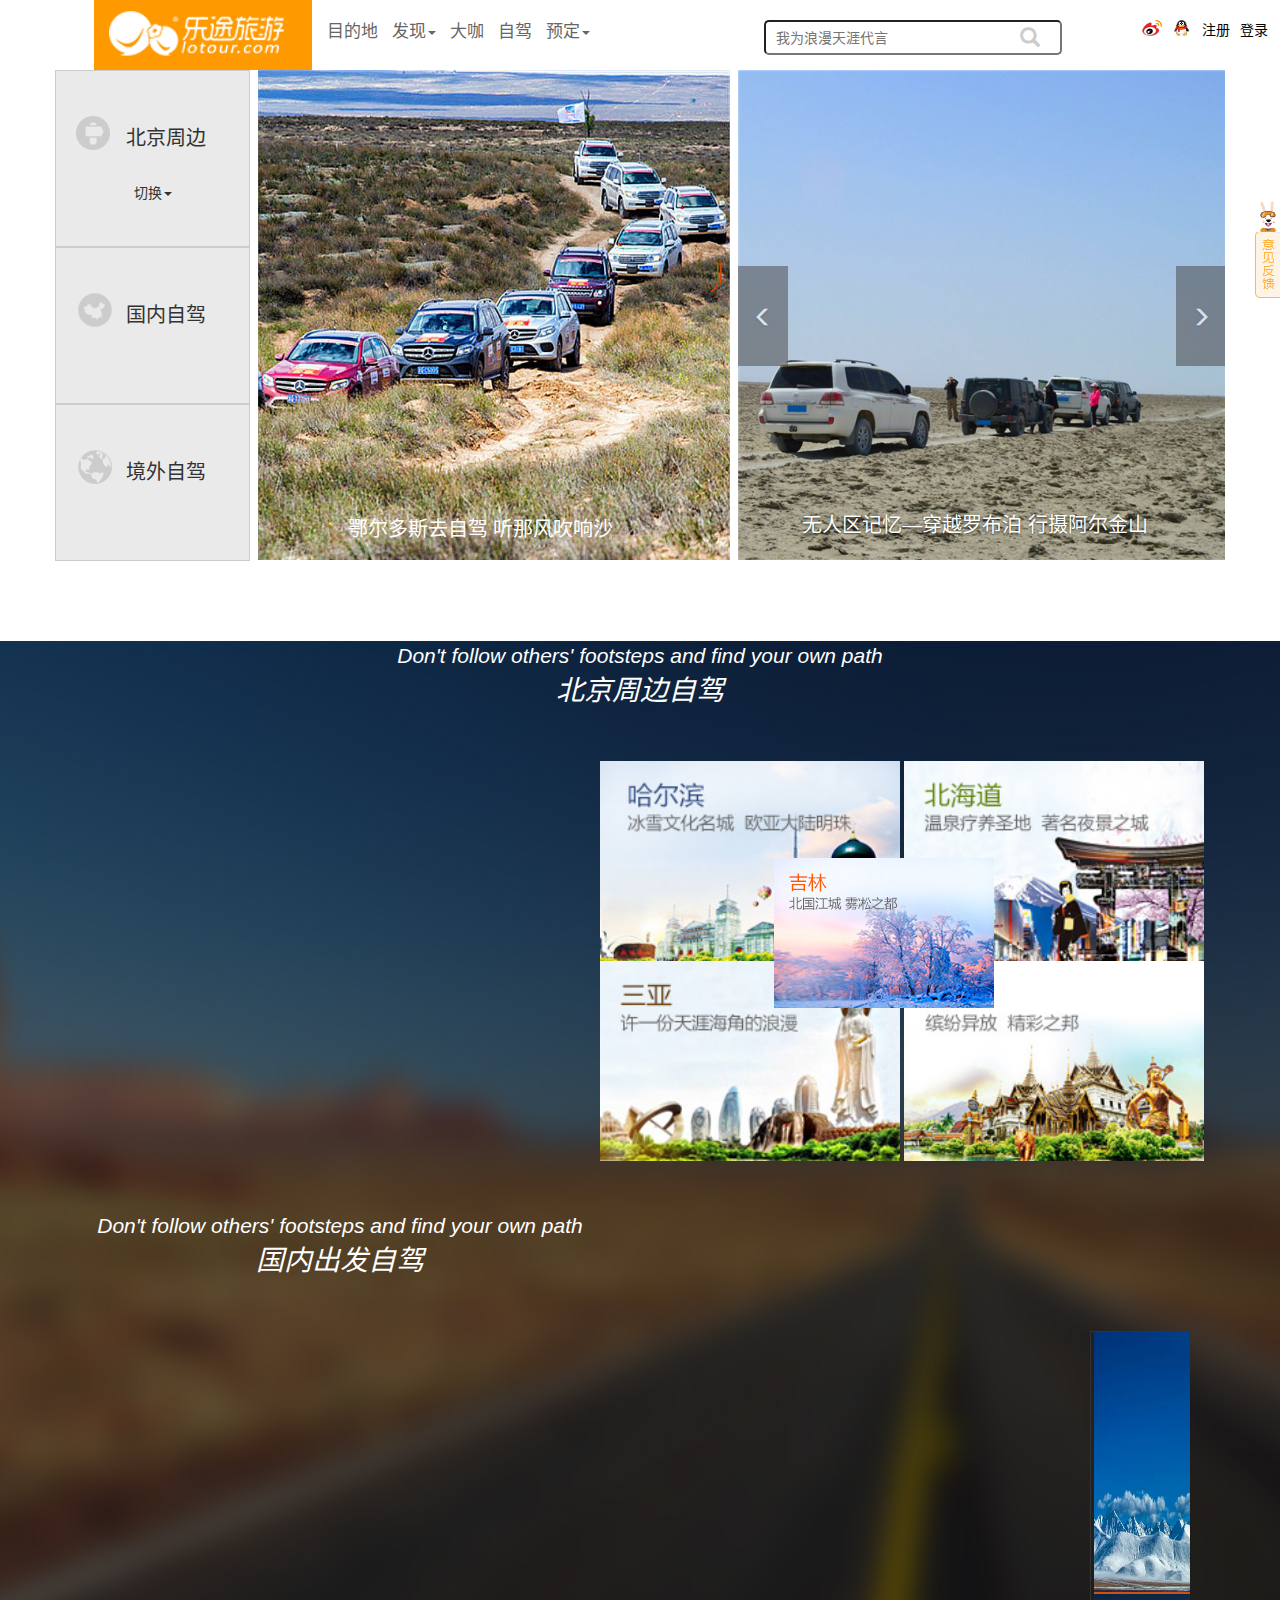
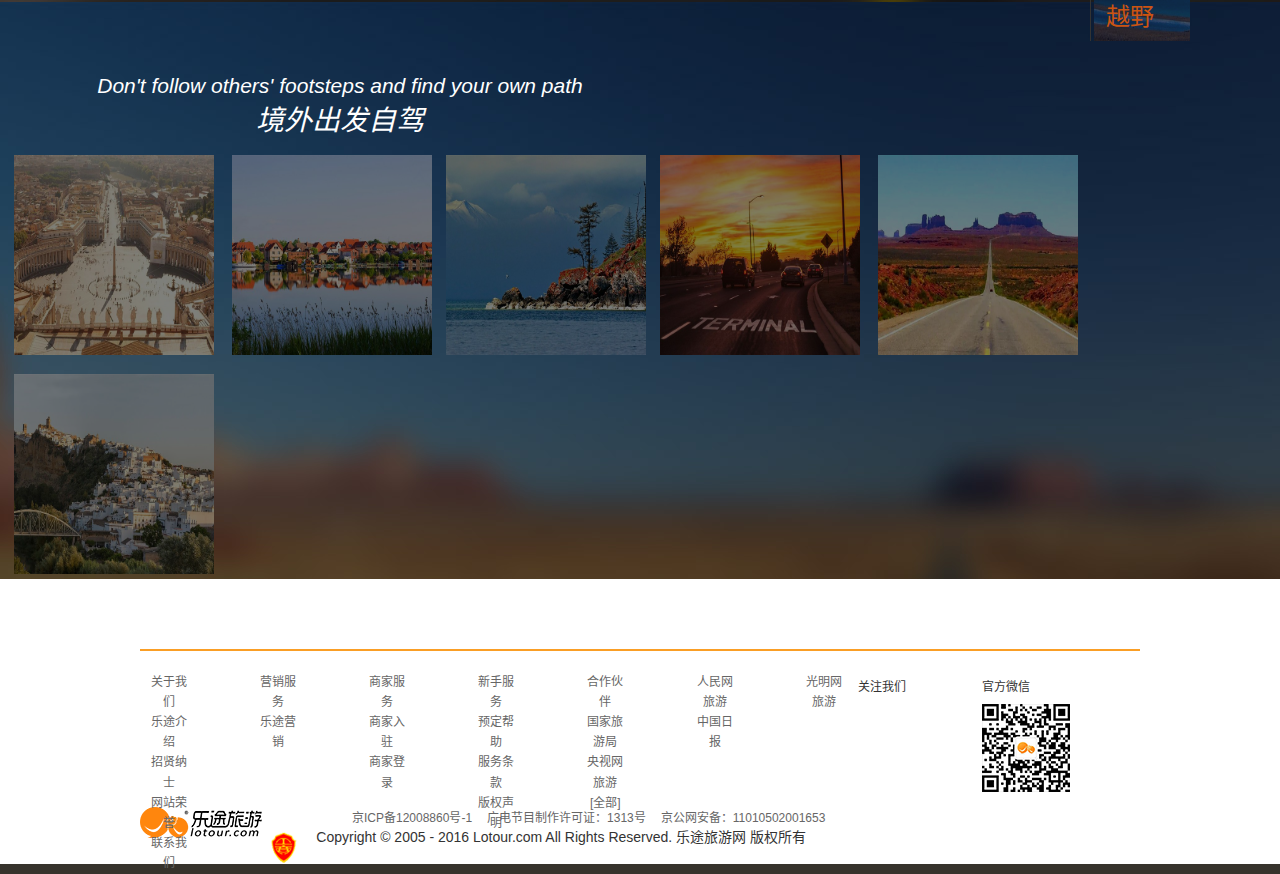
<file: zijia1.html>
<!DOCTYPE html>
<html lang="zh-CN">
<head>
	<meta charset="UTF-8">
	<meta http-equiv="X-UA-Compatible" content="IE=edge">
	<meta name="viewport" content="width=device-width, initial-scale=1">
	<title>自驾游</title>
	<link rel="stylesheet" type="text/css" href="css/zijia1.css">
	<link rel="stylesheet" type="text/css" href="css/bootstrap.min.css">
	<script type="text/javascript" src="js/jquery-1.10.2.min.js"></script>
	<script type="text/javascript" src="js/bootstrap.min.js"></script>
	<script type="text/javascript" src="js/jquery-ui.min.js"></script>
	<script type="text/javascript" src="js/zijia.js"></script>
	<script src="js/jquery.adipoli.min.js" type="text/javascript"></script>
</head>
<body>
	<header>
	  <div class="container1">
	  	<div class="row">
	  		<div class=" d1 col-lg-offset-1 col-md-offset-1 col-sm-offset-1 col-lg-2 col-md-2 col-sm-2 col-xs-4">
		  	 <img src="images/log1.png" >
	  		</div>
	  		<div class=" d2 col-lg-4 col-md-4 col-sm-4 col-xs-4 hidden-sm-ul">
	  			<ul class="list-inline hidden-xs">
	  				<li><a href="place.html">目的地</a></li>
	  				<li class="l2" id="l2">
	  					<a href="#">发现<span class="caret"></span></a>
					<div class="ly">
						<a href="zhoubian.html">周边游</a>
						<a href="#">国内游</a>
						<a href="#">出境游</a>
					</div>
                    </li>
	  				<li><a href="daka.html">大咖</a></li>
	  				<li><a href="zijia1.html">自驾</a></li>
	  				<li class="l3" id="l3"><a href="#">预定<span class="caret"></span></a>
	  				 <div class="ly1">
						<a href="#">酒店</a>
						<a href="#">地接</a>
						<a href="#">度假</a>
					</div>
	  				</li>
	  			</ul>
	  			<div class="d2_1 hidden-lg hidden-md hidden-sm">
	  				<span class="glyphicon glyphicon-list"></span>
	  			</div>
	  		</div>
	  		<div class=" d3 col-lg-3 col-md-3 col-sm-3 col-xs-4">
	  			<input type="text" placeholder="我为浪漫天涯代言" class="hidden-xs">
	  			<span class="glyphicon glyphicon-search sp1"></span>
	  			<div class="d3_1  hidden-lg hidden-md hidden-sm ">
	  				<span class="glyphicon glyphicon-share"></span>
	  			</div>
	  		</div>
	  		<div class=" d4 col-lg-2 col-md-2 col-sm-2 hidden-xs">
	  			<ul class="">
		  			<li class="li2"></li>
					<li class="li3"></li>
					<li class="li4"><a href="#">注册</a></li>
					<li class="li4"><a href="#">登录</a></li>
	  			</ul>
	  		</div>
	  	</div>
	  </div>
	</header>
	<div class="right-fix">
		<a href="#"><img src="images/ltFeedback.png"></a>
	</div>
	<div class="content">
		<div class="container">
		<div class="row">
			<div class=" left col-lg-2 col-md-2 hidden-sm hidden-xs" style="clear: both;">
				<ul class="tab"  style="clear: both;">
					<li id="tab_l1">
					<div class="tabl1_d" id="tabl1_d">
						<div class="tab1">
							<div class="tsp1"></div>
							<div class="tsp2">北京周边</div>
						</div>
						<div class="tab2">切换<span class="caret"></span></div>
					</div>
					</li>
					<li id="tab_l2">
						<div class="tabl1_d1" id="tabl1_d1">
						<div class="tab1">
							<div class="tsp1"></div>
							<div class="tsp2">国内自驾</div>
						</div>
					</div>
					</li>
					<li id="tab_l3">
						<div class="tabl1_d2" id="tabl1_d2">
						<div class="tab1">
							<div class="tsp1"></div>
							<div class="tsp2">境外自驾</div>
						</div>
					</div>
					</li>
				</ul>
				<!-- <div class=" hd hd1" style="background-color: red;">
					1
				</div>
				<div class="hd hd2" style="background-color: blue;">2</div>
				<div class="hd hd3" style="background-color: green;">3</div> -->
			</div>
			<!-- 隐藏部分 -->
			<div class="hidden1"></div>
			<div class="hidden2"></div>
			<!-- 隐藏部分 -->
			<div class=" right1 col-lg-5 col-md-5 hidden-sm hidden-xs">
				<div class="rig_d">
					<img src="images/cc1.jpg">
					<span class="rig_sp">鄂尔多斯去自驾  听那风吹响沙</span>
				</div>
			</div>
			<div class=" right2 col-lg-5 col-md-5 col-sm-12 col-xs-12">
				<div id="carousel-example-generic" class="carousel slide rig2_d" data-ride="carousel">
				  <!-- Indicators -->
				  <ol class="carousel-indicators hidden-lg hidden-md">
				    <li data-target="#carousel-example-generic" data-slide-to="0" class="active"></li>
				    <li data-target="#carousel-example-generic" data-slide-to="1"></li>
				    <li data-target="#carousel-example-generic" data-slide-to="2"></li>
				  </ol>

				  <!-- Wrapper for slides -->
				  <div class=" div1 carousel-inner" role="listbox">
				    <div class="item active">
				      <img src="images/cc2.jpg" alt="...">
				      <div class="carousel-caption">
				        无人区记忆—穿越罗布泊 行摄阿尔金山
				      </div>
				    </div>
				    <div class="item">
				      <img src="images/cc3.jpg" alt="...">
				      <div class="carousel-caption">
				        驰驾四国 追逐动人的北欧童话
				      </div>
				    </div>
				     <div class="item">
				      <img src="images/cc4.jpg" alt="...">
				      <div class="carousel-caption">
				       “勇创大漠，勘破生死”地狱级惊艳之旅
				      </div>
				    </div>
				  </div>

				  <!-- Controls -->
				  <a class="a1 carousel-control" href="#carousel-example-generic" role="button" data-slide="prev">
				    <span class=" a1_s1 glyphicon glyphicon-menu-left"></span>
				    <span class="sr-only">Previous</span>
				  </a>
				  <a class=" a2 carousel-control" href="#carousel-example-generic" role="button" data-slide="next">
				    <span class="a1_s2 glyphicon glyphicon-menu-right" aria-hidden="true"></span>
				    <span class="sr-only">Next</span>
				  </a>
				</div>
			</div>
		</div>
		</div><!-- container -->
	</div>
<!-- content -->
    <div class="content1">
        <div class="wen">
            <div class="wen1">
        	<a href="#"><i>Don't follow others' footsteps and find your own path</i></a>
        	</div>
        	<span class="wen2"><i>北京周边自驾</i></span>
        </div>
    	<div class="picbox">
			<img class="lanren middle" src="images/ap1.jpg" width="220" height="150"  style="position:absolute;top:97px;left:174px;" />
			<img class="lanren" src="images/ap2.jpg" width="300" height="200" />
			<img class="lanren" src="images/ap3.jpg" width="300" height="200"/>
			<img class="lanren" src="images/ap4.jpg" width="300" height="200" />
			<img class="lanren " src="images/ap5.jpg" width="300" height="200" />
		</div>
		<div class="wen wend1">
            <div class="wen1">
        	<a href="#"><i>Don't follow others' footsteps and find your own path</i></a>
        	</div>
        	<span class="wen2"><i>国内出发自驾</i></span>
        </div>
        <div class="teacher">
	     <div class="teacherPic">
				<div class="contt">
					<img src="images/ap6.jpg" width="180" height="360" />
					<div class="txt">
						<h3>越野</h3>
						<h4>朝圣之旅</h4>
						<p>青藏高原的呼唤，内心深处的向往。</p>
					</div>
				</div>
				<div class="contt">
					<img src="images/ap7.jpg" width="180" height="360" />
					<div class="txt">
						<h3>露营</h3>
						<h4>罗布泊，生命的奇迹自驾探险之旅</h4>
						<p>我们将在沙漠腹地露营，观看皓月当空，晚霞满天。专业后勤保障团队让您衣食、安全无忧</p>
					</div>
				</div>
				<div class="contt">
					<img src="images/ap8.jpg" width="180" height="360" />
					<div class="txt">
						<h3>摄影咖</h3>
						<h4>西藏、青春飞扬的心灵之旅之二</h4>
						<p>用光影记载我们无法挽留的美景！</p>
					</div>
				</div>
				<div class="contt">
					<img src="images/ap9.jpg" width="180" height="360" />
					<div class="txt">
						<h3>情侣</h3>
						<h4>爱的体验</h4>
						<p>无人区记忆—穿越罗布泊，行摄阿尔金山</p>
					</div>
				</div>
				<div class="contt">
					<img src="images/ap10.jpg" width="180" height="360" />
					<div class="txt">
						<h3>摄影咖</h3>
						<h4>畅游新疆 深度行摄自由行</h4>
						<p>去若尔盖草原看最美花湖!</p>
					</div>
				</div>
				<div class="contt">
					<img src="images/ap11.jpg" width="180" height="360" />
					<div class="txt">
						<h3>吃货</h3>
						<h4>端午自驾 莽山国家森林公园</h4>
						<p>原始森林中各种美味稀有的野生植物和一些平常难以见到的野味都是不可错过的哦。！</p>
					</div>
				</div>
		 </div>
	    </div>
	    <div class="wen wend1">
            <div class="wen1">
        	<a href="#"><i>Don't follow others' footsteps and find your own path</i></a>
        	</div>
        	<span class="wen2"><i>境外出发自驾</i></span>
        </div>
        <div class="imgblock">
          <div class="effect-container">
			    <div class="effect-details"></div>
			    <img class="img-style imgrow2" src="images/ap12.jpg"/> <img class="img-style imgrow2" src="images/ap13.jpg"/><img class="img-style imgrow2" src="images/ap14.jpg"/><img class="img-style imgrow2" src="images/ap15.jpg"/> <img class="img-style imgrow2" src="images/ap16.jpg"/>  <img class="img-style imgrow2" src="images/ap17.jpg"/>  
		  </div>
        </div>
    </div>
<footer class="footer">
    <div class="foot_1"></div>
	<div class="row">
		<div class=" col-lg-offset-1 col-md-offset-1 col-sm-offset-1 col-xs-offset-1 col-lg-1 col-md-2 col-sm-3 col-xs-3">
			<ul>
				<li><a href="#">关于我们</a></li>
				<li><a href="#">乐途介绍</a></li>
				<li><a href="#">招贤纳士</a></li>
				<li><a href="#">网站荣誉</a></li>
				<li><a href="#">联系我们</a></li>
			</ul>
		</div>
		<div class="col-lg-1 col-md-2 col-sm-3 col-xs-3">
			<ul>
				<li><a href="#">营销服务</a></li>
				<li><a href="#">乐途营销</a></li>
			</ul>
		</div>
		<div class="col-lg-1 col-md-2 col-sm-3 col-xs-3">
			<ul>
				<li><a href="#">商家服务</a></li>
				<li><a href="#">商家入驻</a></li>
				<li><a href="#">商家登录</a></li>
			</ul>
		</div>
		<div class="col-lg-1 col-md-2 col-sm-3 col-xs-3">
			<ul>
				<li><a href="#">新手服务</a></li>
				<li><a href="#">预定帮助</a></li>
				<li><a href="#">服务条款</a></li>
				<li><a href="#">版权声明</a></li>
			</ul>
		</div>
		<div class="col-lg-1 col-md-2 col-sm-3 col-xs-3">
			<ul>
				<li><a href="#">合作伙伴</a></li>
				<li><a href="#">国家旅游局</a></li>
				<li><a href="#">央视网旅游</a></li>
				<li><a href="#">[全部]</a></li>
			</ul>
		</div>
		<div class="col-lg-1 col-md-2 col-sm-3 col-xs-4">
		   <ul>
		   	<li></li>
		   	<li><a href="#">人民网旅游</a></li>
		   	<li><a href="#">中国日报</a></li>
		   </ul>
		</div>
		<div class="col-lg-1 col-md-2 col-sm-3 col-xs-3">
			<ul>
				<li></li>
				<li><a href="#">光明网旅游</a></li>
			</ul>
		</div>
		<div class="col-lg-1 col-md-2 col-sm-3 col-xs-3 div1">
		    <h6>关注我们</h6>
		    <ul class="foot_dul">
		    	<li><a class="foot_d1"></a></li>
		    	<li><a class="foot_d2"></a></li>
		    	<li><a class="foot_d3"></a></li>
		    	<li><a class="foot_d4"></a></li>
		    	<li><a class="foot_d5"></a></li>
		    </ul>
		</div>
		<div class="col-lg-2 col-md-2 col-sm-3 col-xs-3">
			<h6>官方微信</h6>
		    <img src="images/vcode1.jpg">
		</div>
	</div>
	<div class="foot_2">
		<div class="a">
			<img src="images/btmlogo.png">
			<img src="images/btmpic.png" class="im1">
			<div class="foot_22">
				<div class="foot_221">
					<ul>
						<li><a href="#">京ICP备12008860号-1</a></li>
						<li><a href="#">广电节目制作许可证：1313号</a></li>
						<li><a href="#">京公网安备：11010502001653</a></li>
					</ul>
				</div>
				<div class="foot_222">Copyright © 2005 - 2016  Lotour.com  All Rights Reserved. 乐途旅游网 版权所有</div>
			</div>
			<div style="clear: both;"></div>
		</div>	
	</div>
	<div class="foot_3"></div>
</footer>
<script type="text/javascript">
		$(function(){
		var top2=$('.content1').position().top;
		$(window).scroll(function(){
			var top1=$(document).scrollTop();
			var a=top1+top2;
		    if(a>500&&a<=900){
		    	// alert(a);
		    	$(".picbox").animate({
		    		left:'0px'
		    	},1000);
		    }else if(a>900){
		    	$('.wend1').animate({
                    left:'0px'
		    	},1000);
		    	$('.teacherPic').animate({
		    		right:'0px'
		    	},2000);
		    }
			});

		 });
</script>
</body>

</html>
</file>
<file: stylesheets/stylesheet.css>
* {
  box-sizing: border-box; }

body {
  padding: 0;
  margin: 0;
  font-family: "Open Sans", "Helvetica Neue", Helvetica, Arial, sans-serif;
  font-size: 16px;
  line-height: 1.5;
  color: #606c71; }

a {
  color: #1e6bb8;
  text-decoration: none; }
  a:hover {
    text-decoration: underline; }

.btn {
  display: inline-block;
  margin-bottom: 1rem;
  color: rgba(255, 255, 255, 0.7);
  background-color: rgba(255, 255, 255, 0.08);
  border-color: rgba(255, 255, 255, 0.2);
  border-style: solid;
  border-width: 1px;
  border-radius: 0.3rem;
  transition: color 0.2s, background-color 0.2s, border-color 0.2s; }
  .btn + .btn {
    margin-left: 1rem; }

.btn:hover {
  color: rgba(255, 255, 255, 0.8);
  text-decoration: none;
  background-color: rgba(255, 255, 255, 0.2);
  border-color: rgba(255, 255, 255, 0.3); }

@media screen and (min-width: 64em) {
  .btn {
    padding: 0.75rem 1rem; } }

@media screen and (min-width: 42em) and (max-width: 64em) {
  .btn {
    padding: 0.6rem 0.9rem;
    font-size: 0.9rem; } }

@media screen and (max-width: 42em) {
  .btn {
    display: block;
    width: 100%;
    padding: 0.75rem;
    font-size: 0.9rem; }
    .btn + .btn {
      margin-top: 1rem;
      margin-left: 0; } }

.page-header {
  color: #fff;
  text-align: center;
  background-color: #159957;
  background-image: linear-gradient(120deg, #155799, #159957); }

@media screen and (min-width: 64em) {
  .page-header {
    padding: 5rem 6rem; } }

@media screen and (min-width: 42em) and (max-width: 64em) {
  .page-header {
    padding: 3rem 4rem; } }

@media screen and (max-width: 42em) {
  .page-header {
    padding: 2rem 1rem; } }

.project-name {
  margin-top: 0;
  margin-bottom: 0.1rem; }

@media screen and (min-width: 64em) {
  .project-name {
    font-size: 3.25rem; } }

@media screen and (min-width: 42em) and (max-width: 64em) {
  .project-name {
    font-size: 2.25rem; } }

@media screen and (max-width: 42em) {
  .project-name {
    font-size: 1.75rem; } }

.project-tagline {
  margin-bottom: 2rem;
  font-weight: normal;
  opacity: 0.7; }

@media screen and (min-width: 64em) {
  .project-tagline {
    font-size: 1.25rem; } }

@media screen and (min-width: 42em) and (max-width: 64em) {
  .project-tagline {
    font-size: 1.15rem; } }

@media screen and (max-width: 42em) {
  .project-tagline {
    font-size: 1rem; } }

.main-content :first-child {
  margin-top: 0; }
.main-content img {
  max-width: 100%; }
.main-content h1, .main-content h2, .main-content h3, .main-content h4, .main-content h5, .main-content h6 {
  margin-top: 2rem;
  margin-bottom: 1rem;
  font-weight: normal;
  color: #159957; }
.main-content p {
  margin-bottom: 1em; }
.main-content code {
  padding: 2px 4px;
  font-family: Consolas, "Liberation Mono", Menlo, Courier, monospace;
  font-size: 0.9rem;
  color: #383e41;
  background-color: #f3f6fa;
  border-radius: 0.3rem; }
.main-content pre {
  padding: 0.8rem;
  margin-top: 0;
  margin-bottom: 1rem;
  font: 1rem Consolas, "Liberation Mono", Menlo, Courier, monospace;
  color: #567482;
  word-wrap: normal;
  background-color: #f3f6fa;
  border: solid 1px #dce6f0;
  border-radius: 0.3rem; }
  .main-content pre > code {
    padding: 0;
    margin: 0;
    font-size: 0.9rem;
    color: #567482;
    word-break: normal;
    white-space: pre;
    background: transparent;
    border: 0; }
.main-content .highlight {
  margin-bottom: 1rem; }
  .main-content .highlight pre {
    margin-bottom: 0;
    word-break: normal; }
.main-content .highlight pre, .main-content pre {
  padding: 0.8rem;
  overflow: auto;
  font-size: 0.9rem;
  line-height: 1.45;
  border-radius: 0.3rem; }
.main-content pre code, .main-content pre tt {
  display: inline;
  max-width: initial;
  padding: 0;
  margin: 0;
  overflow: initial;
  line-height: inherit;
  word-wrap: normal;
  background-color: transparent;
  border: 0; }
  .main-content pre code:before, .main-content pre code:after, .main-content pre tt:before, .main-content pre tt:after {
    content: normal; }
.main-content ul, .main-content ol {
  margin-top: 0; }
.main-content blockquote {
  padding: 0 1rem;
  margin-left: 0;
  color: #819198;
  border-left: 0.3rem solid #dce6f0; }
  .main-content blockquote > :first-child {
    margin-top: 0; }
  .main-content blockquote > :last-child {
    margin-bottom: 0; }
.main-content table {
  display: block;
  width: 100%;
  overflow: auto;
  word-break: normal;
  word-break: keep-all; }
  .main-content table th {
    font-weight: bold; }
  .main-content table th, .main-content table td {
    padding: 0.5rem 1rem;
    border: 1px solid #e9ebec; }
.main-content dl {
  padding: 0; }
  .main-content dl dt {
    padding: 0;
    margin-top: 1rem;
    font-size: 1rem;
    font-weight: bold; }
  .main-content dl dd {
    padding: 0;
    margin-bottom: 1rem; }
.main-content hr {
  height: 2px;
  padding: 0;
  margin: 1rem 0;
  background-color: #eff0f1;
  border: 0; }

@media screen and (min-width: 64em) {
  .main-content {
    max-width: 64rem;
    padding: 2rem 6rem;
    margin: 0 auto;
    font-size: 1.1rem; } }

@media screen and (min-width: 42em) and (max-width: 64em) {
  .main-content {
    padding: 2rem 4rem;
    font-size: 1.1rem; } }

@media screen and (max-width: 42em) {
  .main-content {
    padding: 2rem 1rem;
    font-size: 1rem; } }

.site-footer {
  padding-top: 2rem;
  margin-top: 2rem;
  border-top: solid 1px #eff0f1; }

.site-footer-owner {
  display: block;
  font-weight: bold; }

.site-footer-credits {
  color: #819198; }

@media screen and (min-width: 64em) {
  .site-footer {
    font-size: 1rem; } }

@media screen and (min-width: 42em) and (max-width: 64em) {
  .site-footer {
    font-size: 1rem; } }

@media screen and (max-width: 42em) {
  .site-footer {
    font-size: 0.9rem; } }
</file>
<file: stylesheets/github-light.css>
/*
The MIT License (MIT)

Copyright (c) 2016 GitHub, Inc.

Permission is hereby granted, free of charge, to any person obtaining a copy
of this software and associated documentation files (the "Software"), to deal
in the Software without restriction, including without limitation the rights
to use, copy, modify, merge, publish, distribute, sublicense, and/or sell
copies of the Software, and to permit persons to whom the Software is
furnished to do so, subject to the following conditions:

The above copyright notice and this permission notice shall be included in all
copies or substantial portions of the Software.

THE SOFTWARE IS PROVIDED "AS IS", WITHOUT WARRANTY OF ANY KIND, EXPRESS OR
IMPLIED, INCLUDING BUT NOT LIMITED TO THE WARRANTIES OF MERCHANTABILITY,
FITNESS FOR A PARTICULAR PURPOSE AND NONINFRINGEMENT. IN NO EVENT SHALL THE
AUTHORS OR COPYRIGHT HOLDERS BE LIABLE FOR ANY CLAIM, DAMAGES OR OTHER
LIABILITY, WHETHER IN AN ACTION OF CONTRACT, TORT OR OTHERWISE, ARISING FROM,
OUT OF OR IN CONNECTION WITH THE SOFTWARE OR THE USE OR OTHER DEALINGS IN THE
SOFTWARE.

*/

.pl-c /* comment */ {
  color: #969896;
}

.pl-c1 /* constant, variable.other.constant, support, meta.property-name, support.constant, support.variable, meta.module-reference, markup.raw, meta.diff.header */,
.pl-s .pl-v /* string variable */ {
  color: #0086b3;
}

.pl-e /* entity */,
.pl-en /* entity.name */ {
  color: #795da3;
}

.pl-smi /* variable.parameter.function, storage.modifier.package, storage.modifier.import, storage.type.java, variable.other */,
.pl-s .pl-s1 /* string source */ {
  color: #333;
}

.pl-ent /* entity.name.tag */ {
  color: #63a35c;
}

.pl-k /* keyword, storage, storage.type */ {
  color: #a71d5d;
}

.pl-s /* string */,
.pl-pds /* punctuation.definition.string, string.regexp.character-class */,
.pl-s .pl-pse .pl-s1 /* string punctuation.section.embedded source */,
.pl-sr /* string.regexp */,
.pl-sr .pl-cce /* string.regexp constant.character.escape */,
.pl-sr .pl-sre /* string.regexp source.ruby.embedded */,
.pl-sr .pl-sra /* string.regexp string.regexp.arbitrary-repitition */ {
  color: #183691;
}

.pl-v /* variable */ {
  color: #ed6a43;
}

.pl-id /* invalid.deprecated */ {
  color: #b52a1d;
}

.pl-ii /* invalid.illegal */ {
  color: #f8f8f8;
  background-color: #b52a1d;
}

.pl-sr .pl-cce /* string.regexp constant.character.escape */ {
  font-weight: bold;
  color: #63a35c;
}

.pl-ml /* markup.list */ {
  color: #693a17;
}

.pl-mh /* markup.heading */,
.pl-mh .pl-en /* markup.heading entity.name */,
.pl-ms /* meta.separator */ {
  font-weight: bold;
  color: #1d3e81;
}

.pl-mq /* markup.quote */ {
  color: #008080;
}

.pl-mi /* markup.italic */ {
  font-style: italic;
  color: #333;
}

.pl-mb /* markup.bold */ {
  font-weight: bold;
  color: #333;
}

.pl-md /* markup.deleted, meta.diff.header.from-file */ {
  color: #bd2c00;
  background-color: #ffecec;
}

.pl-mi1 /* markup.inserted, meta.diff.header.to-file */ {
  color: #55a532;
  background-color: #eaffea;
}

.pl-mdr /* meta.diff.range */ {
  font-weight: bold;
  color: #795da3;
}

.pl-mo /* meta.output */ {
  color: #1d3e81;
}
</file>
<file: css/zijia1.css>
@charset 'utf-8';
body {
  margin: 0px;
  padding: 0px;
}
header {
  background-color: #fff;
  width: 100%;
  /*border: 1px solid;*/
}
header .container1 .row div{
   /*border: 1px solid;*/
}
header .container1 .row .d1 {
 
  height: 70px;
  padding-top: 10px;
  background-color: #FF9900;
}
header .container1 .row .d1 img {
  width: 100%;
}
header .container1 .row .d2 ul {
  padding-top: 20px;
}
header .container1 .row .d2 ul li {
  border-radius: 5px;
}
header .container1 .row .d2 ul li a {
  text-decoration: none;
  font-size: 17px;
  color: #666;
}
header .container1 .row .d2 ul li a:hover {
  color: #FF9900;
  font-weight: bold;
}
header .container1 .row .d2 ul .l2 {
  position: relative;
}
header .container1 .row .d2 ul .l2 .ly {
  display: none;
  background-color: #FF9900;
  color: #fff;
  width: 55px;
  position: absolute;
  left: -2px;
  top: 20px;
  left: 0px;
  z-index: 1;
  border-bottom-radius: 5px;
}
header .container1 .row .d2 ul .l2 .ly a {
  color: #fff;
  font-size: 10px;
  padding-left: 10px;
}
header .container1 .row .d2 ul .l3 {
  position: relative;
}
header .container1 .row .d2 ul .l3 .ly1 {
  display: none;
  background-color: #FF9900;
  color: #fff;
  width: 55px;
  position: absolute;
  left: 0px;
  top: 20px;
  z-index: 1;
  border-radius: 5px;
}
header .container1 .row .d2 ul .l3 .ly1 a {
  color: #fff;
  font-size: 10px;
  padding-left: 15px;
}
header .container1 .row .d2 .d2_1 {
  font-size: 30px;
  margin-top: 20px;
  text-align: center;
}
header .container1 .row .d3{
  /*border:1px solid;*/
  height: 70px;
  padding-top: 20px;
}
header .container1 .row .d3 input {
  float: left;
  border-radius: 5px;
  /*margin-top: 16px;*/
  padding-left: 10px;
  width: 100%;
  height: 35px;
  outline: none;
}
header .container1 .row .d3 .sp1 {
  float: left;
  position: relative;
  top: -28px;
  left: 86%;
  color: #ccc;
  font-size: 20px;
}
header .container1 .row .d3 .d3_1 span {
  color: #000;
  font-size: 30px;
  /*margin-top: 20px;*/
  text-align: center;
}
header .container1 .row .d4 ul {
  margin-top: 20px;
}
header .container1 .row .d4 ul li {
  list-style: none;
  float: left;
  margin-left: 10px;
  height: 25px;
}
header .container1 .row .d4 ul .li2 {
  width: 20px;
  height: 25px;
  background-image: url(../images/sprite_24.png);
  background-position: 0 0;
}
header .container1 .row .d4 ul .li3 {
  width: 20px;
  height: 25px;
  background-image: url(../images/sprite_24.png);
  background-position: -33px 0;
}
header .container1 .row .d4 ul .li4 a {
  text-decoration: none;
  color: #000;
}
header .container1 .row .d4 ul .li4 a:hover {
  color: #FF9900;
}
.content .container {
  /*border: 1px solid yellow;*/
}
.content .container .row .left {
  margin: 0px;
  padding: 0px;
}
.content .container .row .left .tab {
  margin-left: -40px;
  margin-bottom: 0px;
  clear: both;
}
.content .container .row .left .tab li {
  background-color: #EAEAEA;
  text-align: center;
  padding: 43.2px 20px;
  list-style: none;
  width: 100%;
  border: 1px solid #ccc;
}
.content .container .row .left .tab li .tabl1_d {
  clear: both;
}
.content .container .row .left .tab li .tabl1_d .tab1 {
  clear: both;
}
.content .container .row .left .tab li .tabl1_d .tab1 .tsp1 {
  width: 40px;
  height: 40px;
  background-image: url(../images/ziji-newico.png);
  background-position: 0px -38px;
}
.content .container .row .left .tab li .tabl1_d .tab1 .tsp2 {
  margin-left: 40px;
  margin-top: -40px;
  width: 100px;
  padding-top: 10px;
  font-size: 20px;
  margin-bottom: 30px;
}
.content .container .row .left .tab li .tabl1_d1 .tab1 {
  clear: both;
}
.content .container .row .left .tab li .tabl1_d1 .tab1 .tsp1 {
  width: 40px;
  height: 40px;
  background-image: url(../images/ziji-newico.png);
  background-position: -40px -38px;
}
.content .container .row .left .tab li .tabl1_d1 .tab1 .tsp2 {
  margin-left: 40px;
  margin-top: -40px;
  width: 100px;
  padding-top: 10px;
  font-size: 20px;
  margin-bottom: 30px;
}
.content .container .row .left .tab li .tabl1_d2 .tab1 {
  clear: both;
}
.content .container .row .left .tab li .tabl1_d2 .tab1 .tsp1 {
  width: 40px;
  height: 40px;
  background-image: url(../images/ziji-newico.png);
  background-position: -84px -38px;
}
.content .container .row .left .tab li .tabl1_d2 .tab1 .tsp2 {
  margin-left: 40px;
  margin-top: -40px;
  width: 100px;
  padding-top: 10px;
  font-size: 20px;
  font-weight: blod;
  margin-bottom: 30px;
}
.content .container .row .left .tab li:hover {
  background-color: #fff;
}
.content .container .row .left .tab li:hover .tabl1_d .tab1 .tsp1 {
  background-position: 0px -80px;
}
.content .container .row .left .tab li:hover .tabl1_d1 .tab1 .tsp1 {
  background-position: -40px -80px;
}
.content .container .row .left .tab li:hover .tabl1_d2 .tab1 .tsp1 {
  background-position: -84px -80px;
}
.content .container .row .left .hd {
  display: none;
  position: relative;
  top: -490px;
  left: 190px;
  z-index: 11;
  width: 200px;
  height: 490px;
  background-color: #fff;
}
.content .container .row .right1 {
  position: relative;
  margin: 0px;
  padding: 0px 8px;
}
.content .container .row .right1 .rig_d {
  margin: 0px;
  padding: 0px;
  width: 100%;
  height: 490px;
  overflow: hidden;
}
.content .container .row .right1 .rig_d img {
  width: 100%;
  height: 500px;
  transition: all 1s ease;
}
.content .container .row .right1 .rig_d img:hover {
  transform: scale(1.1, 1.1);
}
.content .container .row .right1 .rig_sp {
  position: absolute;
  z-index: 10;
  top: 445px;
  left: 20%;
  font-size: 20px;
  color: #fff;
}
.content .container .row .right2{
  position: relative;
  margin: 0px;
  padding: 0px;
}
.content .container .row .right2 .rig2_d {
  overflow: hidden;
  height: 490px;
  width: 100%;
}
.content .container .row .right2 .rig2_d .div1 .item img {
  width: 100%;
  height: 490px;
  transition: all 1s ease;
}
.content .container .row .right2 .rig2_d .div1 .item img:hover {
  transform: scale(1.1, 1.1);
}
.content .container .row .right2 .rig2_d .div1 .item div {
  font-size: 20px;
  width: 400px;
  padding: 0px;
  margin-left: -60px;
}
.content .container .row .right2 .rig2_d .a1 {
  width: 50px;
  height: 100px;
  position: absolute;
  top: 40%;
  background-color: #444242;
}
.content .container .row .right2 .rig2_d .a1 .a1_s1 {
  color: #fff;
  margin-top: 40px;
}
.content .container .row .right2 .rig2_d .a2 {
  width: 50px;
  height: 100px;
  position: absolute;
  left: 90%;
  top: 40%;
  background-color: #444242;
}
.content .container .row .right2 .rig2_d .a2 .a1_s2 {
  color: #fff;
  margin-top: 40px;
}
.content1{
  width: 100%;
  position: relative;
  /*border: 1px solid red;*/
  top: 50px;
  background-image: url(../images/ziji-img-1.jpg);
}
.content1 .picbox{
  position: relative;
  width:680px;
  left:300px;
  height:400px;
  overflow:hidden;
  margin:50px auto;}
.content1 .middle{z-index:1;}
.content1 .ss{z-index:2}
.content1 .wen{
  margin-top: 30px;
  text-align: center;
}
.content1 .wen .wen1 a{
   text-decoration: none;
   font-size: 1.5em;
   color: #fff;
}
.content1 .wen .wen2 i{
   font-size: 2em;
   color: #fff;
}
.content1 .wend1{
  position: relative;
  left: -300px;
}


.teacher{
  width:1100px;
  height:360px;
  position:relative;
  margin:0 auto;
   overflow:hidden;
 }
.teacher .teacherPic{
  border: 1px solid;
  position: relative;
  right: -1000px;
  width:100%;
  height:360px;
  margin-top: 50px;
}
.teacher .teacherPic .contt{
  width:180px;
  height:360px;
  float:left;
  position:relative;
  overflow:hidden;
  margin-left:3px;
}
.teacher .teacherPic .contt .txt{
  width:180px;
  height:100px;
  background:rgba(18,21,44,0.7);
   position:absolute;
   left:0px;
   bottom:0px;
   padding:0 12px;
   border-top:2px solid #CB5412;
 }
.teacher .teacherPic .contt .txt h3{
  color:#CB5412;
  font-size:24px;
  font-weight:100;
  margin:10px 0 11px 0;
}
.teacher .teacherPic h4{
  color:#fff;
  font-size:14px;
  font-weight:100;
}
.teacher .teacherPic .contt .txt p{
  color:#fff;
  margin-top:20px;
  padding-top:12px;
  border-top:1px solid #CB5412;
}
.content1 .imgblock .effect-container .img-style{
    margin: 7px;
    width: 200px;
    height: 200px;
}
.effect-details
{
    font-family: 'Advent Pro', sans-serif;
    font-size: 20px;
    color: #666;
}
hr
{
    border: none;
    border-bottom: 1px solid #ccc;
    margin-bottom: 40px;
    margin-top: 40px;
    width: 100%;
}
.code
{
    font-family: monospace; font-size: 14px; color: #78123B;
    display: block;
    border: 1px solid #ED8A34;
    background: #FFF5ED;
    padding: 10px;
    margin-bottom: 10px;
    margin-top: 10px;
}
.button
{
    position:relative;
    top:0;
    left:0;
    margin:0 2px 20px 0;
    padding:10px 15px;
    line-height:100%;
    -moz-border-radius:5px;
    -webkit-border-radius:5px;
    border-radius:5px;
    cursor: pointer;
    width:auto;
    overflow:visible;
    font-weight:normal;
    font-size:14px; /*Pixels for consistancy*/
    text-shadow:0 1px 0 #fff;
    color:#666;
    text-decoration:none;
    vertical-align: middle;
    box-sizing: border-box;
    display:inline-block;
    *display:inline;/*IE ONLY*/
    zoom:1;
    text-shadow:0 -1px 0 #EF0251;
    color:#fff;
    border:1px solid #EF0251;
    background: rgb(255,93,177); /* Old browsers */
    background: -moz-linear-gradient(top, rgba(255,93,177,1) 0%, rgba(239,1,124,1) 100%); /* FF3.6+ */
    background: -webkit-gradient(linear, left top, left bottom, color-stop(0%,rgba(255,93,177,1)), color-stop(100%,rgba(239,1,124,1))); /* Chrome,Safari4+ */
    background: -webkit-linear-gradient(top, rgba(255,93,177,1) 0%,rgba(239,1,124,1) 100%); /* Chrome10+,Safari5.1+ */
    background: -o-linear-gradient(top, rgba(255,93,177,1) 0%,rgba(239,1,124,1) 100%); /* Opera 11.10+ */
    background: -ms-linear-gradient(top, rgba(255,93,177,1) 0%,rgba(239,1,124,1) 100%); /* IE10+ */
    background: linear-gradient(top, rgba(255,93,177,1) 0%,rgba(239,1,124,1) 100%); /* W3C */
    filter: progid:DXImageTransform.Microsoft.gradient( startColorstr='#ff5db1', endColorstr='#ef017c',GradientType=0 ); /* IE6-9 */
    font-size:1.3em;padding:15px 25px;
}

.button:hover
{
    text-shadow:0 1px 0 #EF0251;
    border:1px solid #EF0251;
    background: rgb(255,169,213); /* Old browsers */
    background: -moz-linear-gradient(top, rgba(255,169,213,1) 0%, rgba(254,112,185,1) 100%); /* FF3.6+ */
    background: -webkit-gradient(linear, left top, left bottom, color-stop(0%,rgba(255,169,213,1)), color-stop(100%,rgba(254,112,185,1))); /* Chrome,Safari4+ */
    background: -webkit-linear-gradient(top, rgba(255,169,213,1) 0%,rgba(254,112,185,1) 100%); /* Chrome10+,Safari5.1+ */
    background: -o-linear-gradient(top, rgba(255,169,213,1) 0%,rgba(254,112,185,1) 100%); /* Opera 11.10+ */
    background: -ms-linear-gradient(top, rgba(255,169,213,1) 0%,rgba(254,112,185,1) 100%); /* IE10+ */
    background: linear-gradient(top, rgba(255,169,213,1) 0%,rgba(254,112,185,1) 100%); /* W3C */
    filter: progid:DXImageTransform.Microsoft.gradient( startColorstr='#ffa9d5', endColorstr='#fe70b9',GradientType=0 ); /* IE6-9 */


}
.browser-img
{
    width: 125px;
    margin: 10px;
}
.adipoli-wrapper
{
    margin:auto;
    position:relative;
    display: inline-block;
}
.adipoli-wrapper>img
{
    position: absolute;
    z-index: 1;
}
.adipoli-before
{
    position: absolute;
    z-index: 5;
}
.adipoli-after
{
    position: absolute;
    z-index: 10;
}
.adipoli-slice {
    display:block;
    position:absolute;
    z-index:15;
    height:100%;
}
.adipoli-box
{
    display:block;
    position:absolute;
    z-index:15;
}
.footer{
  position: relative;
  width: 100%;
  top: 100px;
  /*border: 1px solid #000;*/
}
.footer .row div{
  height: 125px;
  /*border:1px solid red;*/
}
.footer .foot_1{
  margin: 20px auto;
  width: 1000px;
  height: 2px;
  background-color: #FA9E25;
}
.footer .row div ul li{
  list-style: none;
  text-align: center; 
}
.footer .row div ul li a{
  text-decoration: none;
    color: #666;
    font-size: 12px;
}
.footer .row div ul li a:hover{
  color: #FA9E25;
}
.footer .row div .foot_dul li{
  float: left;
}
.footer .row div .foot_dul li a{
  cursor: pointer;
  /*display: block;*/
  width: 31px;
  height: 30px;
  /*border: 1px solid;*/
  background-image: url(../images/sharepic.gif);
  background-repeat: no-repeat;
}
.footer .row div .foot_dul li .foot_d1{
  margin-left: 0px;
  background-position: 2px -34px;
}
.footer .row div .foot_dul li .foot_d2{
  background-position: -28px -34px; 
}
.footer .row div .foot_dul li .foot_d3{
  background-position: 2px -62px; 
}
.footer .row div .foot_dul li .foot_d4{
  background-position: -27px -63px; 
}
.footer .row div .foot_dul li .foot_d5{
  background-position: 2px -92px; 
}
.footer .row .div1{
  padding: 0px;
}
.footer .foot_2{
  width: 100%;
  clear: both;
}
.footer .foot_2 .a{
  width: 1000px;
  margin: 1px auto;
  text-align: center;
  /*border:1px solid;*/
}
.footer .foot_2 .a img{
  float: left;
  margin-top: 10px;
}
.footer .foot_2 .a .im1{
  margin-top: 35px;
}
.footer .foot_2 .a .foot_22{
  float: left;
}
.footer .foot_2 .a .foot_22 .foot_221 ul li{
  float: left;
  list-style: none;
  margin-left: 15px;
}
.footer .foot_2 .a .foot_22 .foot_221 ul li a{
    color: #666;
  font-size: 12px;
  text-decoration: none;
}
.footer .foot_2 .a .foot_22 .foot_221 ul li a:hover{
    color: #FA9E25;
}
.footer .foot_3{
  height: 10px;
  background-color: #37332C;
  width: 100%;
}
.right-fix{
  width: 25px;
  height: 100px;
  right: 0px;
  top: 200px;
  z-index: 10;
  position: fixed;
}
</file>
<file: css/place.css>
@charset 'utf-8';
/*右侧固定*/
.right-fix{
	width: 25px;
	height: 100px;
	right: 0px;
	top: 200px;
	z-index: 10;
	position: fixed;
}
.content{
	/*border:1px solid;*/
	width: 100%;
}
.content .row div{
	margin: 0px;
	/*border:1px solid red;*/
}
.content .row div .cont2{
	width: 100%;
	height: 650px;
	/*margin-left: -15px;*/
}
.content .row .d1{
	margin: 0px;
	padding: 0px;
	/*border: 1px solid red;*/
}
.content .row .d2{
	margin: 0px;
	padding: 0px;
	/*border: 1px solid;*/
	height: 100%;
}
.content .row .d1 .cont1 .cont1_ul{
	background-color: #2D2D2D;
	width:231px;
	margin-top: 0px;
	margin-left: 29.1%;
}
.content .row .d1 .cont1 .cont1_ul .cont1_l1{
	border-bottom: 2px solid #000;
}
.content .row .d1 .cont1 .cont1_ul .cont1_l1:hover{
   background-color: #000;
}
.content .row .d1 .cont1 .cont1_ul .cont1_l1 .fcont{
	margin: 0px 10px 10px 10px;
}
.content .row .d1 .cont1 .cont1_ul .cont1_l1 .fcont h4{
	color: #fff;
	float: left;
	margin-left: 10px;
}
.content .row .d1 .cont1 .cont1_ul .cont1_l1 .fcont span{
	float: right;
	margin: 10px 10px;
	color: #fff;
}
.content .row .d1 .cont1 .cont1_ul .cont1_l1 .aas{
	/*border: 1px solid red;*/
     padding-left: 10px;
    margin-bottom: 10px;
}
.content .row .d1 .cont1 .cont1_ul .cont1_l1 .aas li{
	float: left;
	margin-left: 10px;
    font-size: 1em;
    list-style: none;
	color: #666;
	font-weight: bold;
}
.content .row .d1 .cont1 .cont1_ul .cont1_l1 .aas li:hover{
	color: #FF9900;
}


.content .row .d1 .cont1 .cont1_ul .cont1_l2{
	border-bottom: 2px solid #000;
}
.content .row .d1 .cont1 .cont1_ul .cont1_l2:hover{
   background-color: #000;
}
.content .row .d1 .cont1 .cont1_ul .cont1_l2 .fcont{
	margin: 0px 10px 10px 10px;
}
.content .row .d1 .cont1 .cont1_ul .cont1_l2 .fcont h4{
	color: #fff;
	float: left;
	margin-left: 10px;
}
.content .row .d1 .cont1 .cont1_ul .cont1_l2 .fcont span{
	float: right;
	margin: 10px 10px;
	color: #fff;
}
.content .row .d1 .cont1 .cont1_ul .cont1_l2 .aas{
	/*border: 1px solid red;*/
     padding-left: 10px;
    margin-bottom: 10px;
}
.content .row .d1 .cont1 .cont1_ul .cont1_l2 .aas li{
	float: left;
	margin-left: 10px;
    font-size: 1em;
    list-style: none;
	color: #666;
	font-weight: bold;
}
.content .row .d1 .cont1 .cont1_ul .cont1_l2 .aas li:hover{
	color: #FF9900;
}


.content .row .d1 .cont1 .cont1_ul .cont1_l3{
	border-bottom: 2px solid #000;
}
.content .row .d1 .cont1 .cont1_ul .cont1_l3:hover{
   background-color: #000;
}
.content .row .d1 .cont1 .cont1_ul .cont1_l3 .fcont{
	margin: 0px 10px 10px 10px;
}
.content .row .d1 .cont1 .cont1_ul .cont1_l3 .fcont h4{
	color: #fff;
	float: left;
	margin-left: 10px;
}
.content .row .d1 .cont1 .cont1_ul .cont1_l3 .fcont span{
	float: right;
	margin: 10px 10px;
	color: #fff;
}
.content .row .d1 .cont1 .cont1_ul .cont1_l3 .aas{
	/*border: 1px solid red;*/
     padding-left: 10px;
    margin-bottom: 10px;
}
.content .row .d1 .cont1 .cont1_ul .cont1_l3 .aas li{
	float: left;
	margin-left: 10px;
    font-size: 1em;
    list-style: none;
	color: #666;
	font-weight: bold;
}
.content .row .d1 .cont1 .cont1_ul .cont1_l3 .aas li:hover{
	color: #FF9900;
}


.content .row .d1 .cont1 .cont1_ul .cont1_l4{
	border-bottom: 2px solid #000;
}
.content .row .d1 .cont1 .cont1_ul .cont1_l4:hover{
   background-color: #000;
}
.content .row .d1 .cont1 .cont1_ul .cont1_l4 .fcont{
	margin: 0px 10px 10px 10px;
}
.content .row .d1 .cont1 .cont1_ul .cont1_l4 .fcont h4{
	color: #fff;
	float: left;
	margin-left: 10px;
}
.content .row .d1 .cont1 .cont1_ul .cont1_l4 .fcont span{
	float: right;
	margin: 10px 10px;
	color: #fff;
}
.content .row .d1 .cont1 .cont1_ul .cont1_l4 .aas{
	/*border: 1px solid red;*/
     padding-left: 10px;
    margin-bottom: 10px;
}
.content .row .d1 .cont1 .cont1_ul .cont1_l4 .aas li{
	float: left;
	margin-left: 10px;
    font-size: 1em;
    list-style: none;
	color: #666;
	font-weight: bold;
}
.content .row .d1 .cont1 .cont1_ul .cont1_l4 .aas li:hover{
	color: #FF9900;
}

.content .row .d1 .cont1 .cont1_ul .cont1_l5{
	border-bottom: 2px solid #000;
}
.content .row .d1 .cont1 .cont1_ul .cont1_l5:hover{
   background-color: #000;
}
.content .row .d1 .cont1 .cont1_ul .cont1_l5 .fcont{
	margin: 0px 10px 10px 10px;
}
.content .row .d1 .cont1 .cont1_ul .cont1_l5 .fcont h4{
	color: #fff;
	float: left;
	margin-left: 10px;
}
.content .row .d1 .cont1 .cont1_ul .cont1_l5 .fcont span{
	float: right;
	margin: 10px 10px;
	color: #fff;
}
.content .row .d1 .cont1 .cont1_ul .cont1_l5 .aas{
	/*border: 1px solid red;*/
     padding-left: 10px;
    margin-bottom: 10px;
}
.content .row .d1 .cont1 .cont1_ul .cont1_l5 .aas li{
	float: left;
	margin-left: 10px;
    font-size: 1em;
    list-style: none;
	color: #666;
	font-weight: bold;
}
.content .row .d1 .cont1 .cont1_ul .cont1_l5 .aas li:hover{
	color: #FF9900;
}


.content .row .d1 .cont1 .cont1_ul .cont1_l6{
	border-bottom: 2px solid #000;
}
.content .row .d1 .cont1 .cont1_ul .cont1_l6:hover{
   background-color: #000;
}
.content .row .d1 .cont1 .cont1_ul .cont1_l6 .fcont{
	margin: 0px 10px 10px 10px;
	padding-top: 10px;
}
.content .row .d1 .cont1 .cont1_ul .cont1_l6 .fcont h4{
	color: #fff;
	float: left;
	margin-left: 10px;
}
.content .row .d1 .cont1 .cont1_ul .cont1_l6 .fcont span{
	float: right;
	margin: 10px 10px;
	color: #fff;
}
.content .row .d1 .cont1 .cont1_ul .cont1_l7{
	border-bottom: 2px solid #000;
}
.content .row .d1 .cont1 .cont1_ul .cont1_l7:hover{
   background-color: #000;
}
.content .row .d1 .cont1 .cont1_ul .cont1_l7 .fcont{
	margin: 0px 10px 10px 10px;
	padding-top: 10px;
}
.content .row .d1 .cont1 .cont1_ul .cont1_l7 .fcont h4{
	color: #fff;
	float: left;
	margin-left: 10px;
}
.content .row .d1 .cont1 .cont1_ul .cont1_l7 .fcont span{
	float: right;
	margin: 10px 10px;
	color: #fff;
}
.content .row .d1 .cont1 .cont1_ul .cont1_l8{
	border-bottom: 2px solid #000;
}
.content .row .d1 .cont1 .cont1_ul .cont1_l8:hover{
   background-color: #000;
}
.content .row .d1 .cont1 .cont1_ul .cont1_l8 .fcont{
	margin: 0px 10px 10px 10px;
	padding-top: 10px;
}
.content .row .d1 .cont1 .cont1_ul .cont1_l8 .fcont h4{
	color: #fff;
	float: left;
	margin-left: 10px;
}
.content .row .d1 .cont1 .cont1_ul .cont1_l8 .fcont span{
	float: right;
	margin: 10px 10px;
	color: #fff;
}
.content .row .d1 .cont1 .cont1_ul .cont1_l9{
	border-bottom: 2px solid #000;
}
.content .row .d1 .cont1 .cont1_ul .cont1_l9:hover{
   background-color: #000;
}
.content .row .d1 .cont1 .cont1_ul .cont1_l9 .fcont{
	margin: 0px 10px 10px 10px;
	padding-top: 10px;
}
.content .row .d1 .cont1 .cont1_ul .cont1_l9 .fcont h4{
	color: #fff;
	float: left;
	margin-left: 10px;
}
.content .row .d1 .cont1 .cont1_ul .cont1_l9 .fcont span{
	float: right;
	margin: 10px 10px;
	color: #fff;
}
/*content2*/
.content .content2{
	/*width: 100%;*/
	margin-top: 50px;
	text-align: center;
	/*border: 1px solid blue;*/
}
.box{
	display:-webkit-box;
	display:-moz-box;
	display:-ms-box;
	width:1200px;
	height:180px;
	margin:0 auto;
	padding:0;
	list-style:none;
}
#box{
	-webkit-box-orient:horizontal;
	-moz-box-orient:horizontal;
	-ms-box-orient:horizontal;
}
.box li:nth-child(1){
	-webkit-box-flex:2;
	-moz-box-flex:2;
	-ms-box-flex:2 ;
    margin-left: 20px;
}
.box li:nth-child(2){
	-webkit-box-flex:2;
	-moz-box-flex:2;
	-ms-box-flex:2;
	margin-left: 15px;
}
.box li:nth-child(3){
	-webkit-box-flex:2;
	-moz-box-flex:2;
	-ms-box-flex:2;
	margin-left: 15px;
}
.box li:nth-child(4){
	-webkit-box-flex:2;
	-moz-box-flex:2;
	-ms-box-flex:2;
	margin-left: 15px;
}
.box li:nth-child(5){
	-webkit-box-flex:2;
	-moz-box-flex:2;
	-ms-box-flex:2;
	margin-left: 15px;
}
.content .content3 .content3_d1{
	text-align: center;
	margin-bottom: 30px;
}
.content .content3 .content3_d1 h1,h4{
	color: #000;
	font-weight: bold;
}
.content .content3 .content3_d2{
	width: 90%;
	margin: 0 auto;
	/*border:1px solid;*/
	text-align: center;
}
.content .content3 .content3_d2 .row .dd{
  /*border: 1px solid red;*/
  overflow: hidden;
  margin: 0px;
  padding: 0px;
  position: relative;
  cursor: pointer;
}
.content .content3 .content3_d2 .row .dd .dd1{
	background-image: url(../images/black.png);
	background-repeat: no-repeat;
    background-position: left bottom;
    background-size: cover;
	z-index: 2;
	width: 100%;
	height: 100%;
	position: absolute;
    left: 0;
    top: 0;
    display:none;
}
.content .content3 .content3_d2 .row .dd .imgs1{
	width: 100%;
	height: 100%;
	position: absolute;
    left: 0;
    top: 0;
    background-image: url(../images/imgbg.png);
    background-repeat: no-repeat;
    background-position: left bottom;
    background-size: cover;
}
.content .content3 .content3_d2 .row .dd .ig1{
	width: 100%;
	

}
.content .content3 .content3_d2 .row .dd .ig2{
	width: 100%;
	position: absolute;
	top: 30%;
	/*border: 1px solid;*/
	text-align: center;
	z-index: 10;
}
.content .content3 .content3_d2 .row .dd .ig2 img{
	margin-bottom: 10px;
}
.content .content3 .content3_d2 .row .dd .ig2 span{
	font-size: 1.2em;
	color: #fff;
	font-weight: bold;
}
.content4{
	margin: 0px;
	padding: 0px;
     width: 100%;
	 background-image: url(../images/mud-bg.jpg);
	 background-attachment: fixed;
     background-size: cover;
     overflow: hidden;
    position: relative;
    top:60px;
}
.content4 .row .dv{
	text-align: center;
}
.content4 .row .dv .cont4_d1{
	/*border:1px solid red;*/
}
.content4 .row .dv .cont4_d1 .cont4_d11{
	font-size: 18px;
	text-align: center;
	width: 65%;
	color: #000;
	margin: 10px auto;
}
.content4 .row .dv .cont4_d1 .cont4_d12 a{
	text-decoration: none;
	font-size: 1.5em;
	color: #fff;
}
.content4 .row .dv .cont4_d1 .cont4_d12 a:hover{
	color: #FF860D;
}
.content4 .row .dv .cont4_d2{
	/*border: 1px solid yellow;*/
}
.clearfix{
	zoom: 1;
	display:block;
	clear:both;
}
.content4 .row .dv .cont4_d2 .cont4_d21{
	position: relative;
	left: -430px;
   float: left;
   width: 430px;
   margin-top: 30px;
   /*border: 1px solid red;*/
   border-radius: 5px;
   overflow: hidden;
   background-color: #fff;
   padding: 0px;
}
.content4 .row .dv .cont4_d2 .cont4_d21 .imgd1{
	width: 100%;
	height: 278px;
    overflow: hidden;
}
.content4 .row .dv .cont4_d2 .cont4_d21 img{
	width: 100%;

	transition: all 1s ease;
}
.content4 .row .dv .cont4_d2 .cont4_d21 img:hover{
    transform: scale(1.2,1.2);
}
.content4 .row .dv .cont4_d2 .cont4_d21 .d21-i1{
	text-align: left;
	padding: 20px 10px 10px 20px;
}
.content4 .row .dv .cont4_d2 .cont4_d21 .d21-i1 a{
	text-decoration: none;
	font-size: 1.2em;
	color: #2B2B2b;
	cursor: pointer;
}
.content4 .row .dv .cont4_d2 .cont4_d21 .d21-i1 a:hover{
	color: #FF860D;
}
.content4 .row .dv .cont4_d2 .cont4_d22{
	position: relative;
	background-color: #fff;
	border-radius: 5px;
	right: -400px;
	float: right;
	width: 430px;
	overflow: hidden;
	padding: 0px;
	margin-top: 30px;
	/*border: 1px solid blue;*/
}
.content4 .row .dv .cont4_d2 .cont4_d22 .imgd2{
	width: 430px;
	height: 278px;
    overflow: hidden;
}
.content4 .row .dv .cont4_d2 .cont4_d22 img{
		width: 450px;
		transition: all 1s ease;
}
.content4 .row .dv .cont4_d2 .cont4_d22 img:hover{
	transform: scale(1.2,1.2);
}
.content4 .row .dv .cont4_d2 .cont4_d22 .d21-i1{
	text-align: left;
	padding: 20px 10px 33px 20px;
}
.content4 .row .dv .cont4_d2 .cont4_d22 .d21-i1 a{
	text-decoration: none;
	font-size: 1.2em;
	color: #2B2B2b;
	cursor: pointer;
}
.content4 .row .dv .cont4_d2 .cont4_d22 .d21-i1 a:hover{
	color: #FF860D;
}
/*第二部分*/
.content4 .row .dv .cont4_a1{
	/*border:1px solid red;*/
}
.content4 .row .dv .cont4_a1 .cont4_a11{
	font-size: 18px;
	text-align: center;
	width: 65%;
	color: #000;
	margin: 10px auto;
}
.content4 .row .dv .cont4_a1 .cont4_a12 a{
	text-decoration: none;
	font-size: 1.5em;
	color: #fff;
}
.content4 .row .dv .cont4_a1 .cont4_a12 a:hover{
	color: #FF860D;
}
.content4 .row .dv .cont4_a2{
	/*border: 1px solid yellow;*/
}
.clearfix{
	zoom: 1;
	display:block;
	clear:both;
}
.content4 .row .dv .cont4_a2 .cont4_a21{
	position: relative;
	left: -430px;
   float: left;
   width: 430px;
   margin-top: 30px;
   /*border: 1px solid red;*/
   border-radius: 5px;
   overflow: hidden;
   background-color: #fff;
   padding: 0px;
}
.content4 .row .dv .cont4_a2 .cont4_a21 .imga1{
	width: 100%;
	height: 278px;
    overflow: hidden;
}
.content4 .row .dv .cont4_a2 .cont4_a21 img{
	width: 100%;

	transition: all 1s ease;
}
.content4 .row .dv .cont4_a2 .cont4_a21 img:hover{
    transform: scale(1.2,1.2);
}
.content4 .row .dv .cont4_a2 .cont4_a21 .a21-i1{
	text-align: left;
	padding: 20px 10px 10px 20px;
}
.content4 .row .dv .cont4_a2 .cont4_a21 .a21-i1 a{
	text-decoration: none;
	font-size: 1.2em;
	color: #2B2B2b;
	cursor: pointer;
}
.content4 .row .dv .cont4_a2 .cont4_a21 .a21-i1 a:hover{
	color: #FF860D;
}
.content4 .row .dv .cont4_a2 .cont4_a22{
	position: relative;
	background-color: #fff;
	border-radius: 5px;
	right: -400px;
	float: right;
	width: 430px;
	overflow: hidden;
	padding: 0px;
	margin-top: 30px;
	/*border: 1px solid blue;*/
}
.content4 .row .dv .cont4_a2 .cont4_a22 .imga2{
	width: 430px;
	height: 278px;
    overflow: hidden;
}
.content4 .row .dv .cont4_a2 .cont4_a22 img{
		width: 450px;
		transition: all 1s ease;
}
.content4 .row .dv .cont4_a2 .cont4_a22 img:hover{
	transform: scale(1.2,1.2);
}
.content4 .row .dv .cont4_a2 .cont4_a22 .a21-i1{
	text-align: left;
	padding: 20px 10px 33px 20px;
}
.content4 .row .dv .cont4_a2 .cont4_a22 .a21-i1 a{
	text-decoration: none;
	font-size: 1.2em;
	color: #2B2B2b;
	cursor: pointer;
}
.content4 .row .dv .cont4_a2 .cont4_a22 .a21-i1 a:hover{
	color: #FF860D;
}
/*第三部分*/
.content4 .row .dv .cont4_1{
	/*border:1px solid red;*/
}
.content4 .row .dv .cont4_b1 .cont4_b11{
	font-size: 18px;
	text-align: center;
	width: 65%;
	color: #000;
	margin: 10px auto;
}
.content4 .row .dv .cont4_b1 .cont4_b12 a{
	text-decoration: none;
	font-size: 1.5em;
	color: #fff;
}
.content4 .row .dv .cont4_b1 .cont4_b12 a:hover{
	color: #FF860D;
}
.content4 .row .dv .cont4_b2{
	/*border: 1px solid yellow;*/
}
.content4 .row .dv .cont4_b2 .cont4_b21{
	position: relative;
	left: -430px;
   float: left;
   width: 430px;
   margin-top: 30px;
   /*border: 1px solid red;*/
   border-radius: 5px;
   overflow: hidden;
   background-color: #fff;
   padding: 0px;
}
.content4 .row .dv .cont4_b2 .cont4_b21 .imgb1{
	width: 100%;
	height: 278px;
    overflow: hidden;
}
.content4 .row .dv .cont4_b2 .cont4_b21 img{
	width: 100%;

	transition: all 1s ease;
}
.content4 .row .dv .cont4_b2 .cont4_b21 img:hover{
    transform: scale(1.2,1.2);
}
.content4 .row .dv .cont4_b2 .cont4_b21 .b21-i1{
	text-align: left;
	padding: 20px 10px 10px 20px;
}
.content4 .row .dv .cont4_b2 .cont4_b21 .b21-i1 a{
	text-decoration: none;
	font-size: 1.2em;
	color: #2B2B2b;
	cursor: pointer;
}
.content4 .row .dv .cont4_b2 .cont4_b21 .b21-i1 a:hover{
	color: #FF860D;
}
.content4 .row .dv .cont4_b2 .cont4_b22{
	position: relative;
	background-color: #fff;
	border-radius: 5px;
	right: -400px;
	float: right;
	width: 430px;
	overflow: hidden;
	padding: 0px;
	margin-top: 30px;
	/*border: 1px solid blue;*/
}
.content4 .row .dv .cont4_b2 .cont4_b22 .imgb2{
	width: 430px;
	height: 278px;
    overflow: hidden;
}
.content4 .row .dv .cont4_b2 .cont4_b22 img{
		width: 450px;
		transition: all 1s ease;
}
.content4 .row .dv .cont4_b2 .cont4_b22 img:hover{
	transform: scale(1.2,1.2);
}
.content4 .row .dv .cont4_b2 .cont4_b22 .b21-i1{
	text-align: left;
	padding: 20px 10px 33px 20px;
}
.content4 .row .dv .cont4_b2 .cont4_b22 .b21-i1 a{
	text-decoration: none;
	font-size: 1.2em;
	color: #2B2B2b;
	cursor: pointer;
}
.content4 .row .dv .cont4_b2 .cont4_b22 .b21-i1 a:hover{
	color: #FF860D;
}
/*第四部分*/
.content4 .row .dv .cont4_c1 .cont4_c11{
	font-size: 18px;
	text-align: center;
	width: 65%;
	color: #000;
	margin: 10px auto;
}
.content4 .row .dv .cont4_c1 .cont4_c12 a{
	text-decoration: none;
	font-size: 1.5em;
	color: #fff;
}
.content4 .row .dv .cont4_c1 .cont4_c12 a:hover{
	color: #FF860D;
}
.content4 .row .dv .cont4_c2{
	margin-bottom:50px;
	/*border: 1px solid yellow;*/
}
.content4 .row .dv .cont4_c2 .cont4_c21{
	position: relative;
	left: -430px;
   float: left;
   width: 430px;
   margin-top: 30px;
   /*border: 1px solid red;*/
   border-radius: 5px;
   overflow: hidden;
   background-color: #fff;
   padding: 0px;
}
.content4 .row .dv .cont4_c2 .cont4_c21 .imgc1{
	width: 100%;
	height: 278px;
    overflow: hidden;
}
.content4 .row .dv .cont4_c2 .cont4_c21 img{
	width: 100%;

	transition: all 1s ease;
}
.content4 .row .dv .cont4_c2 .cont4_c21 img:hover{
    transform: scale(1.2,1.2);
}
.content4 .row .dv .cont4_c2 .cont4_c21 .c21-i1{
	text-align: left;
	padding: 20px 10px 10px 20px;
}
.content4 .row .dv .cont4_c2 .cont4_c21 .c21-i1 a{
	text-decoration: none;
	font-size: 1.2em;
	color: #2B2B2b;
	cursor: pointer;
}
.content4 .row .dv .cont4_c2 .cont4_c21 .c21-i1 a:hover{
	color: #FF860D;
}
.content4 .row .dv .cont4_c2 .cont4_c22{
	position: relative;
	background-color: #fff;
	border-radius: 5px;
	right: -400px;
	float: right;
	width: 430px;
	overflow: hidden;
	padding: 0px;
	margin-top: 30px;
	/*border: 1px solid blue;*/
}
.content4 .row .dv .cont4_c2 .cont4_c22 .imgc2{
	width: 430px;
	height: 278px;
    overflow: hidden;
}
.content4 .row .dv .cont4_c2 .cont4_c22 img{
		width: 450px;
		transition: all 1s ease;
}
.content4 .row .dv .cont4_c2 .cont4_c22 img:hover{
	transform: scale(1.2,1.2);
}
.content4 .row .dv .cont4_c2 .cont4_c22 .c21-i1{
	text-align: left;
	padding: 20px 10px 33px 20px;
}
.content4 .row .dv .cont4_c2 .cont4_c22 .c21-i1 a{
	text-decoration: none;
	font-size: 1.2em;
	color: #2B2B2b;
	cursor: pointer;
}
.content4 .row .dv .cont4_c2 .cont4_c22 .c21-i1 a:hover{
	color: #FF860D;
}
.content5{
	margin-top:60px;
	z-index:10;
	width:100%;
	border:1px solid;
}
.content5 img{
	width:100%;
}
.footer{
  position: relative;
  width: 100%;
  top: 50px;
  /*border: 1px solid #000;*/
}
.footer .row div{
  height: 125px;
  /*border:1px solid red;*/
}
.footer .foot_1{
  margin: 20px auto;
  width: 1000px;
  height: 2px;
  background-color: #FA9E25;
}
.footer .row div ul li{
  list-style: none;
  text-align: center; 
}
.footer .row div ul li a{
  text-decoration: none;
    color: #666;
    font-size: 12px;
}
.footer .row div ul li a:hover{
  color: #FA9E25;
}
.footer .row div .foot_dul li{
  float: left;
}
.footer .row div .foot_dul li a{
  cursor: pointer;
  /*display: block;*/
  width: 31px;
  height: 30px;
  /*border: 1px solid;*/
  background-image: url(../images/sharepic.gif);
  background-repeat: no-repeat;
}
.footer .row div .foot_dul li .foot_d1{
  margin-left: 0px;
  background-position: 2px -34px;
}
.footer .row div .foot_dul li .foot_d2{
  background-position: -28px -34px; 
}
.footer .row div .foot_dul li .foot_d3{
  background-position: 2px -62px; 
}
.footer .row div .foot_dul li .foot_d4{
  background-position: -27px -63px; 
}
.footer .row div .foot_dul li .foot_d5{
  background-position: 2px -92px; 
}
.footer .row .div1{
  padding: 0px;
}
.footer .foot_2{
  width: 100%;
  clear: both;
}
.footer .foot_2 .a{
  width: 1000px;
  margin: 1px auto;
  text-align: center;
  /*border:1px solid;*/
}
.footer .foot_2 .a img{
  float: left;
  margin-top: 10px;
}
.footer .foot_2 .a .im1{
  margin-top: 35px;
}
.footer .foot_2 .a .foot_22{
  float: left;
}
.footer .foot_2 .a .foot_22 .foot_221 ul li{
  float: left;
  list-style: none;
  margin-left: 15px;
}
.footer .foot_2 .a .foot_22 .foot_221 ul li a{
    color: #666;
  font-size: 12px;
  text-decoration: none;
}
.footer .foot_2 .a .foot_22 .foot_221 ul li a:hover{
    color: #FA9E25;
}
.footer .foot_3{
  height: 10px;
  background-color: #37332C;
  width: 100%;
}
</file>
